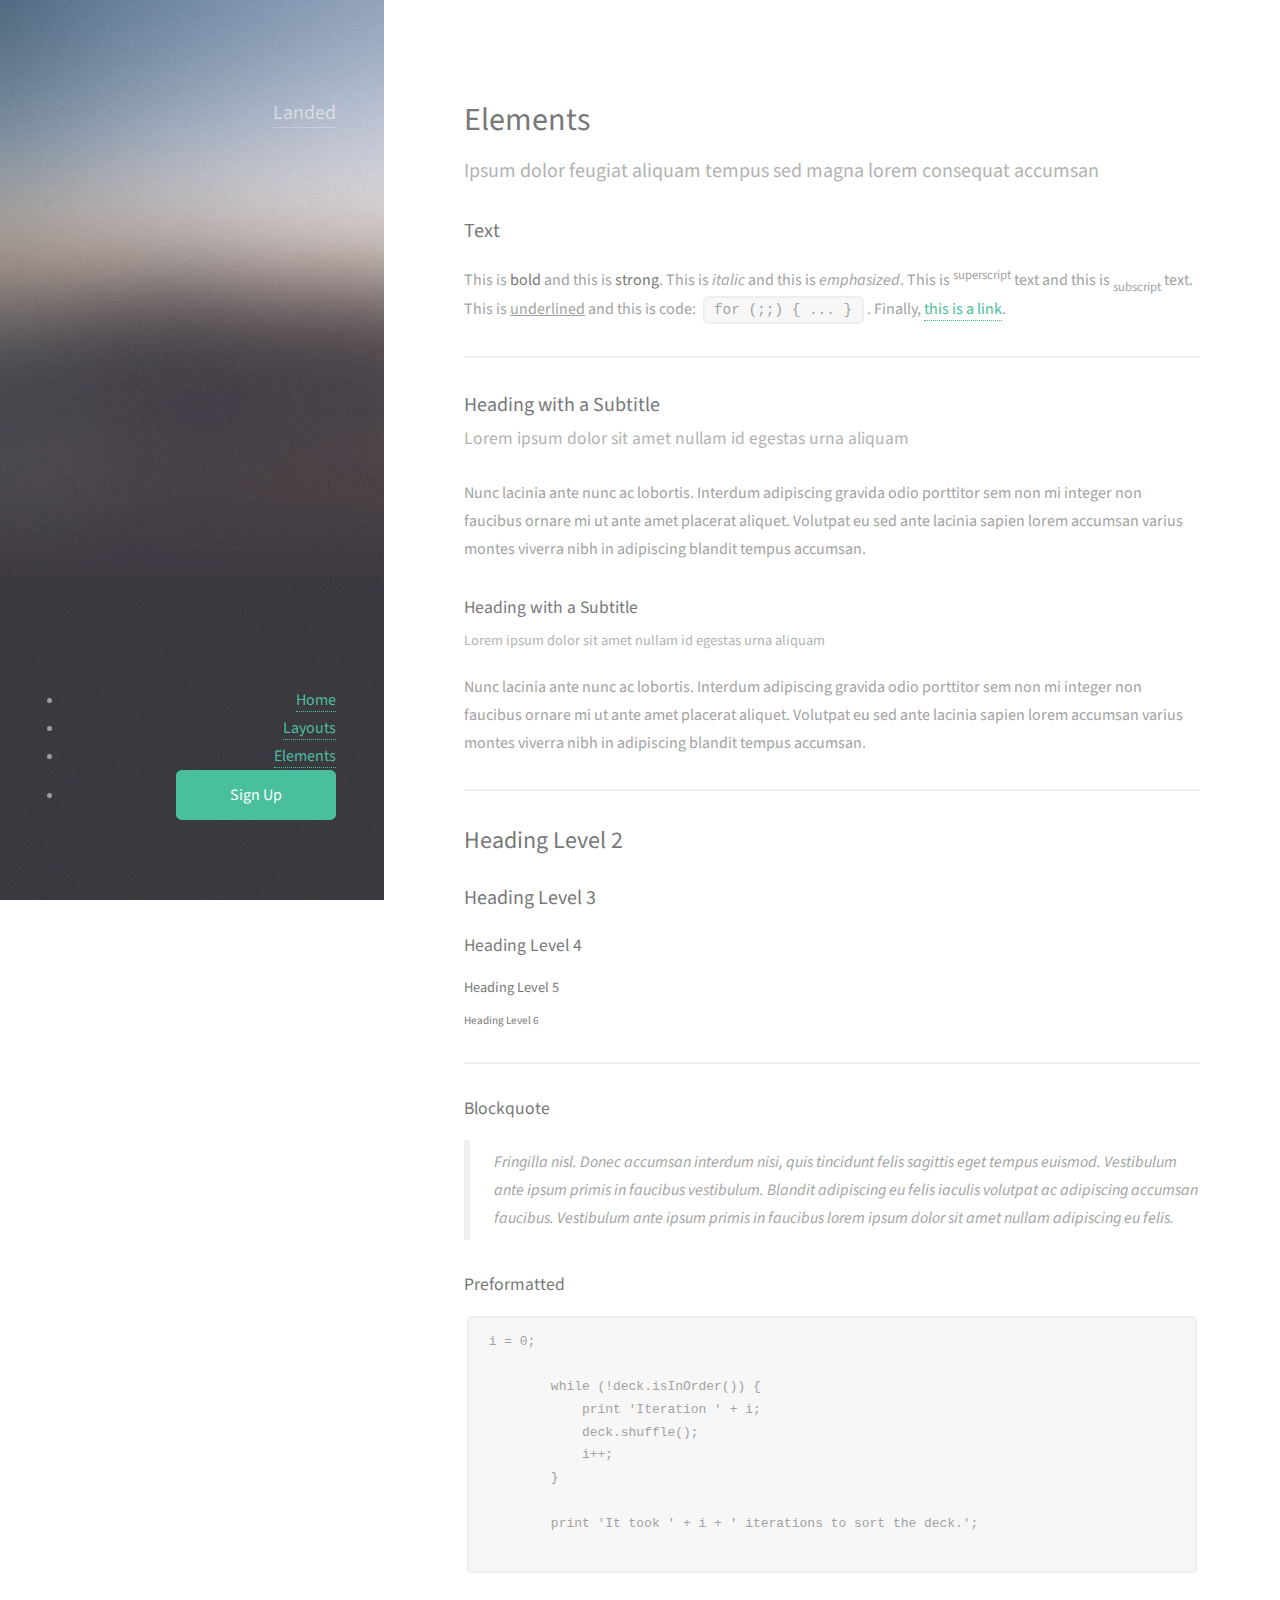
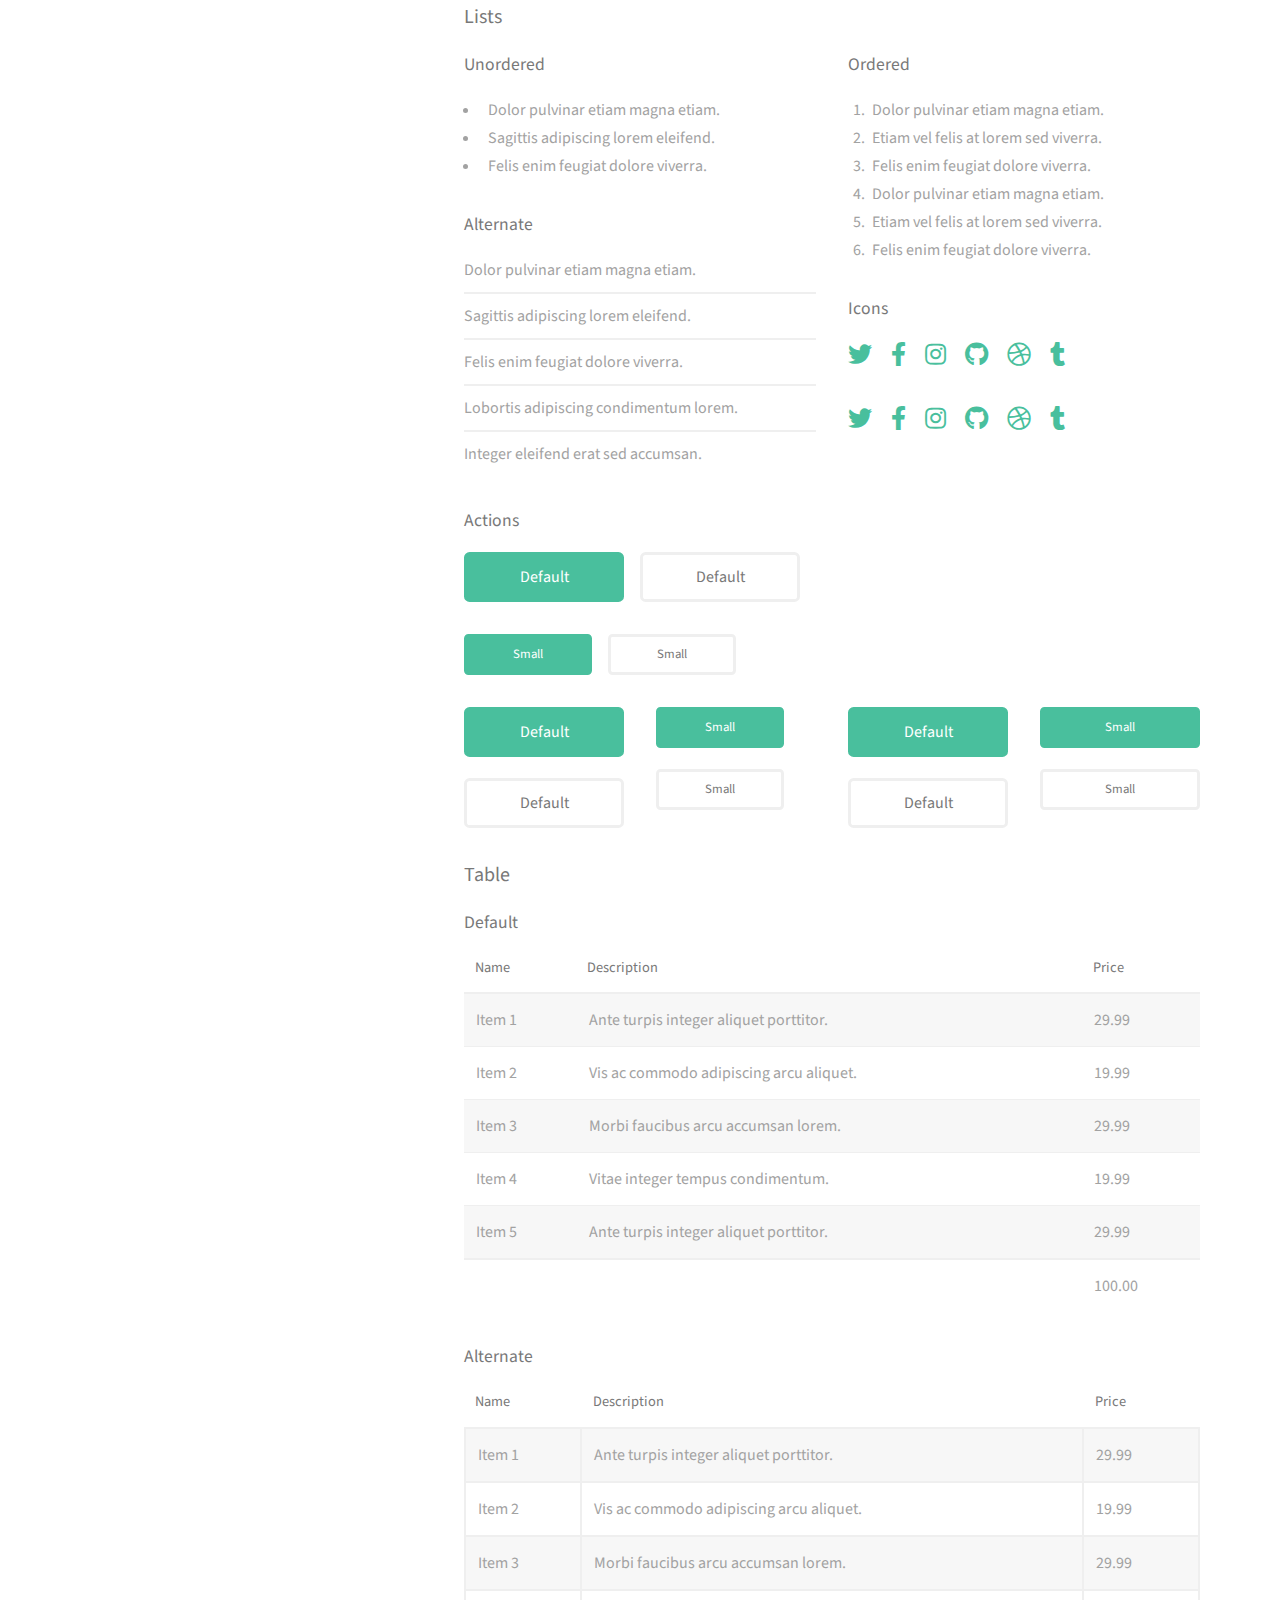
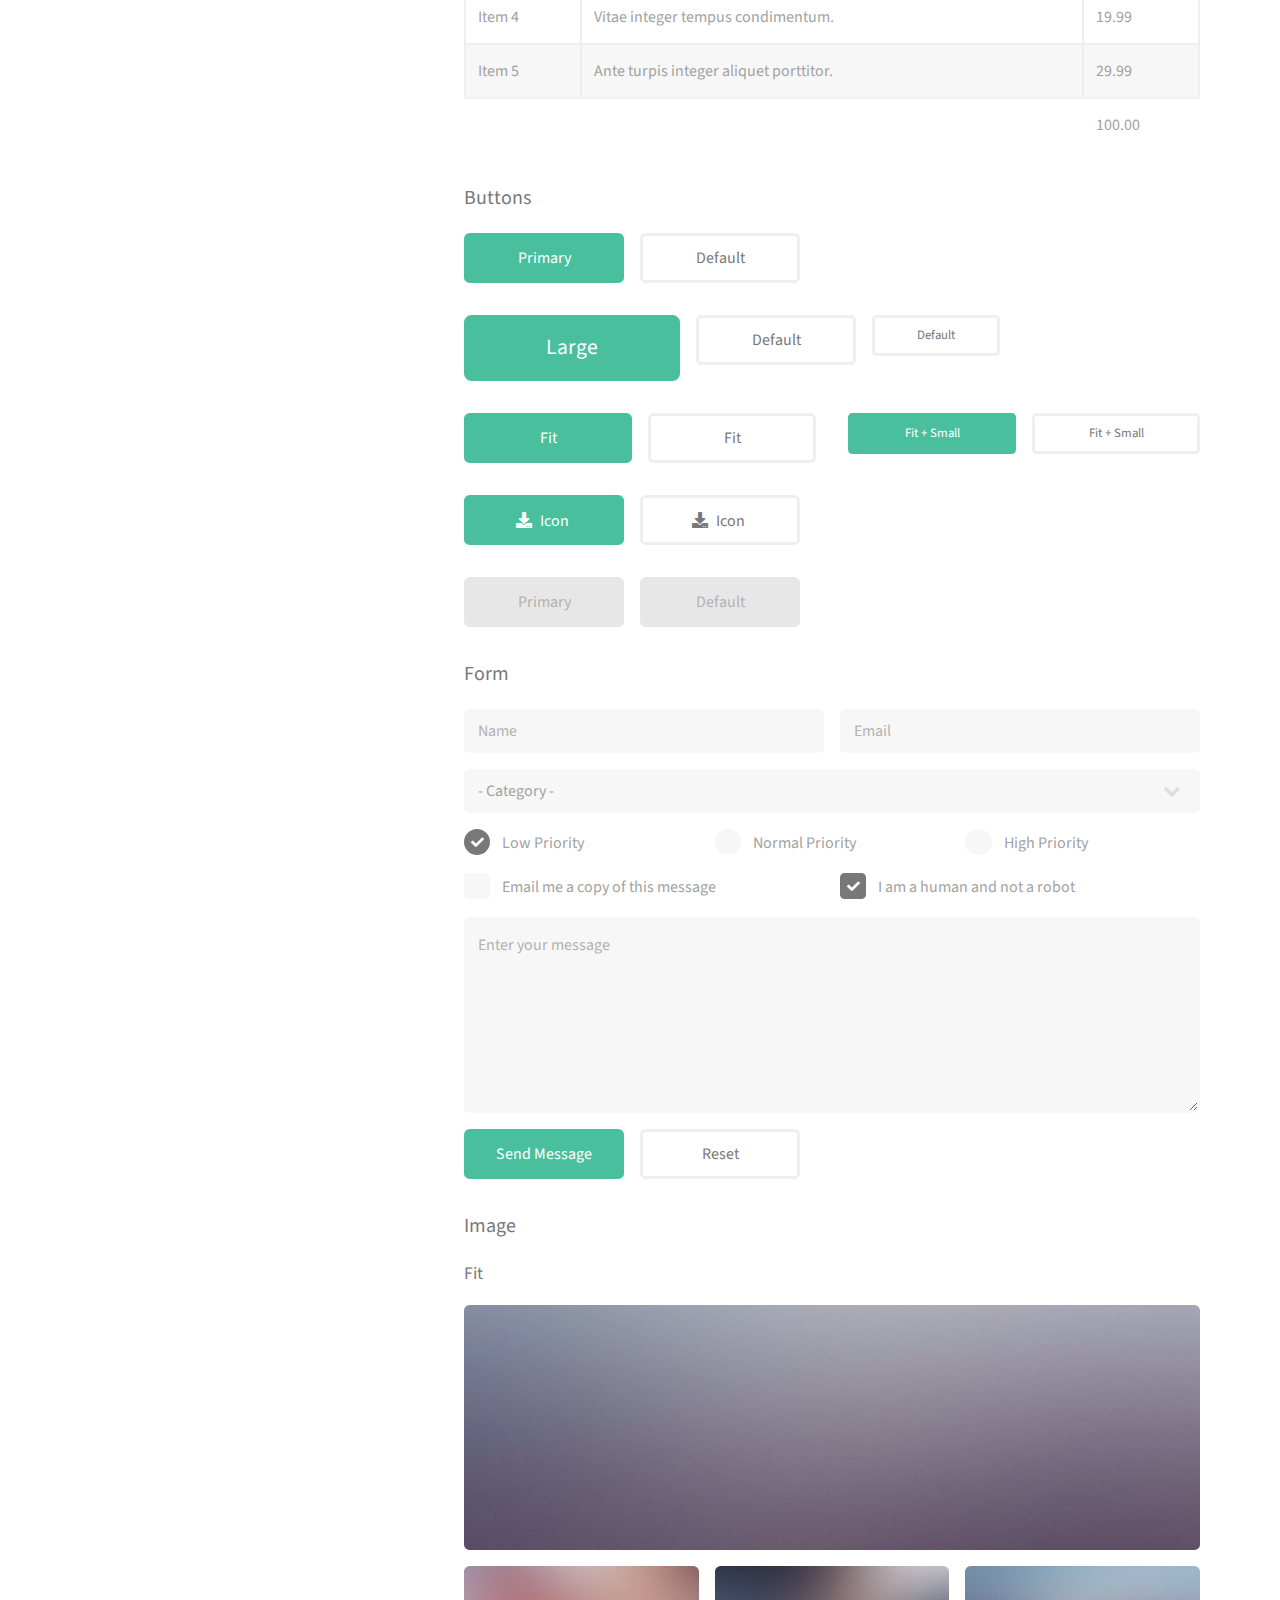
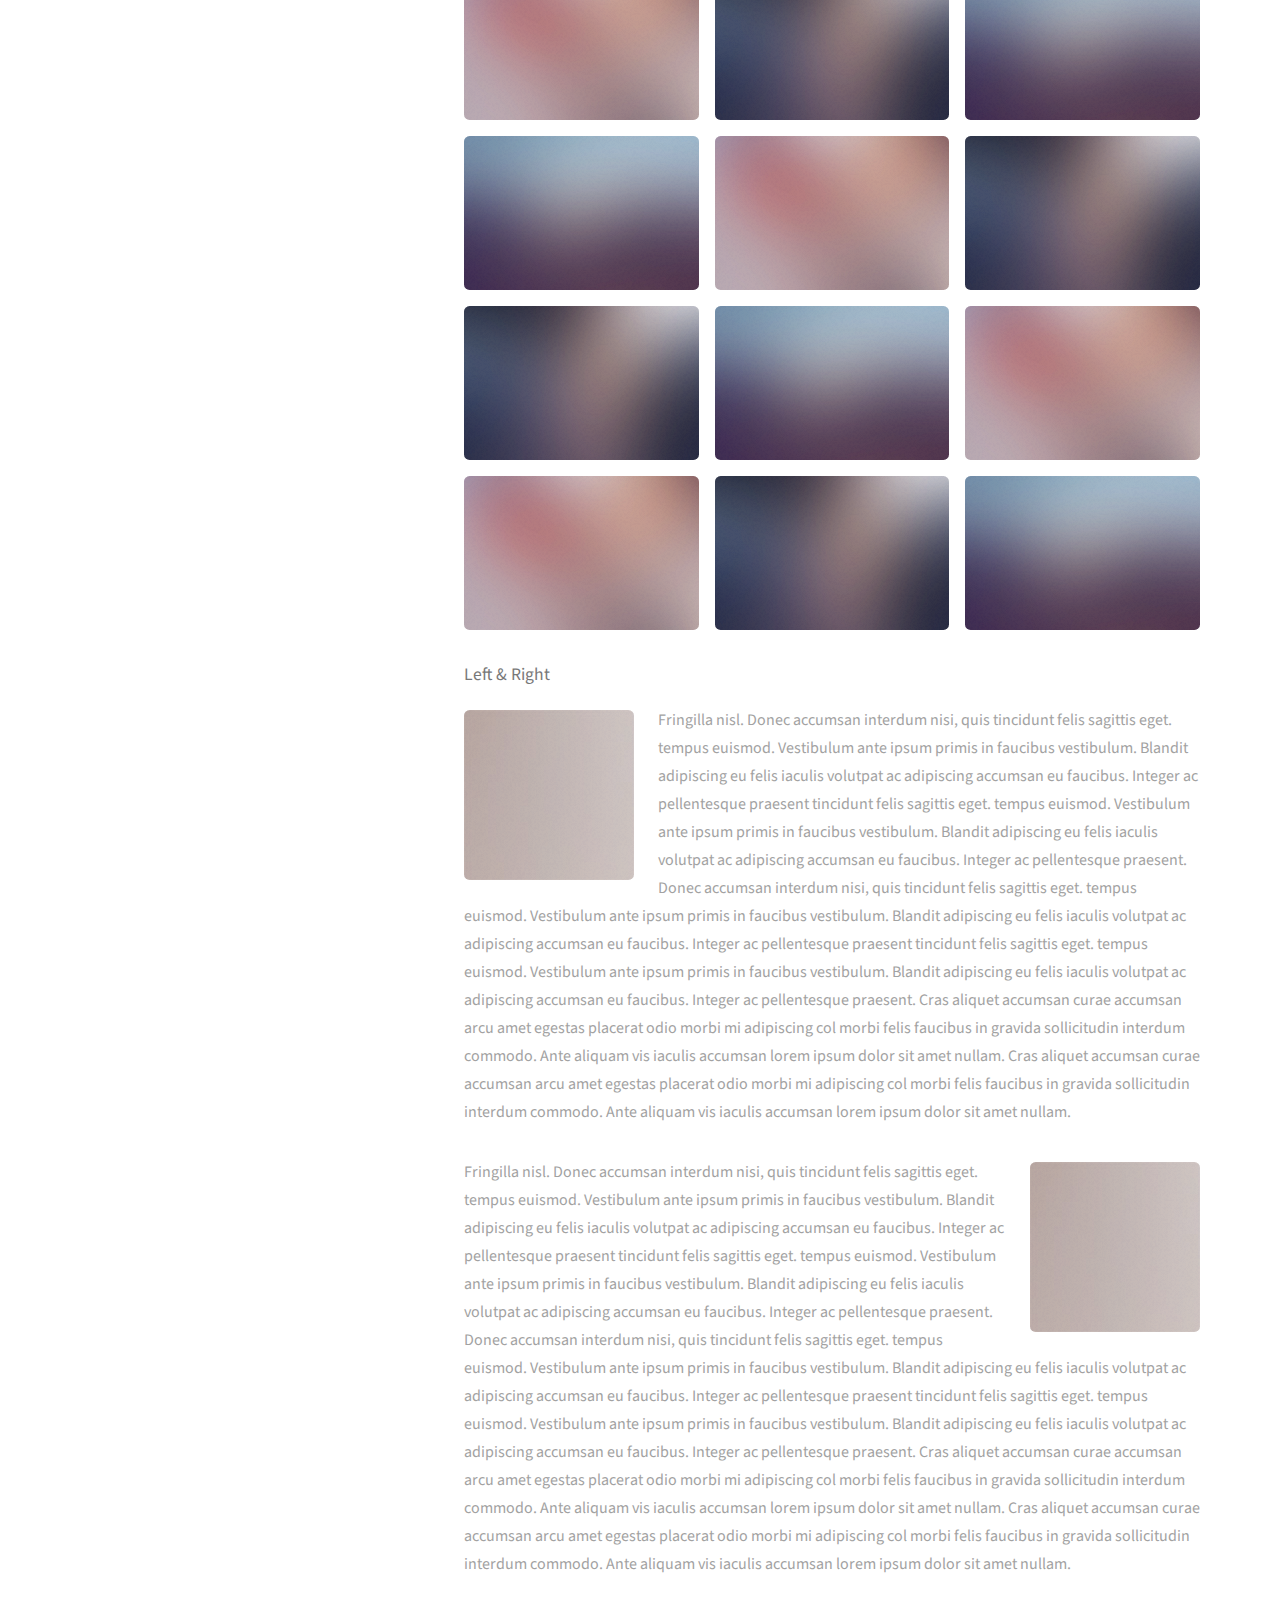
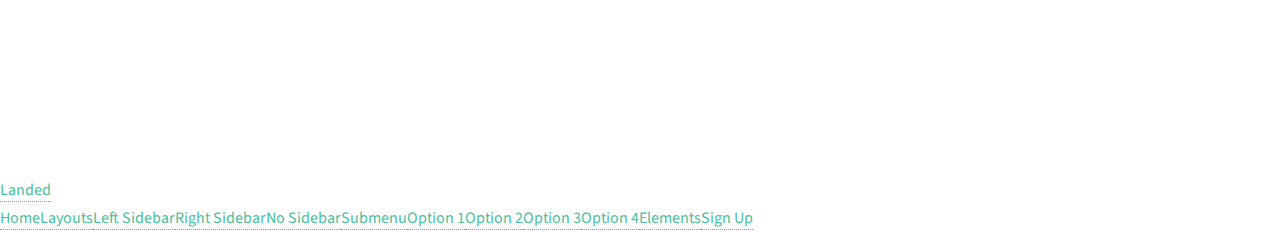
<file: elements.html>
<!DOCTYPE HTML>
<!--
	Landed by HTML5 UP
	html5up.net | @ajlkn
	Free for personal and commercial use under the CCA 3.0 license (html5up.net/license)
-->
<html>
	<head>
		<title>Elements - Landed by HTML5 UP</title>
		<meta charset="utf-8" />
		<meta name="viewport" content="width=device-width, initial-scale=1, user-scalable=no" />
		<link rel="stylesheet" href="assets/css/main.css" />
		<noscript><link rel="stylesheet" href="assets/css/noscript.css" /></noscript>
	</head>
	<body class="is-preload">
		<div id="page-wrapper">

			<!-- Header -->
				<header id="header">
					<h1 id="logo"><a href="index.html">Landed</a></h1>
					<nav id="nav">
						<ul>
							<li><a href="index.html">Home</a></li>
							<li>
								<a href="#">Layouts</a>
								<ul>
									<li><a href="left-sidebar.html">Left Sidebar</a></li>
									<li><a href="right-sidebar.html">Right Sidebar</a></li>
									<li><a href="no-sidebar.html">No Sidebar</a></li>
									<li>
										<a href="#">Submenu</a>
										<ul>
											<li><a href="#">Option 1</a></li>
											<li><a href="#">Option 2</a></li>
											<li><a href="#">Option 3</a></li>
											<li><a href="#">Option 4</a></li>
										</ul>
									</li>
								</ul>
							</li>
							<li><a href="elements.html">Elements</a></li>
							<li><a href="#" class="button primary">Sign Up</a></li>
						</ul>
					</nav>
				</header>

			<!-- Main -->
				<div id="main" class="wrapper style1">
					<div class="container">
						<header class="major">
							<h2>Elements</h2>
							<p>Ipsum dolor feugiat aliquam tempus sed magna lorem consequat accumsan</p>
						</header>

						<!-- Text -->
							<section>
								<h3>Text</h3>
								<p>This is <b>bold</b> and this is <strong>strong</strong>. This is <i>italic</i> and this is <em>emphasized</em>.
								This is <sup>superscript</sup> text and this is <sub>subscript</sub> text.
								This is <u>underlined</u> and this is code: <code>for (;;) { ... }</code>. Finally, <a href="#">this is a link</a>.</p>

								<hr />

								<header>
									<h3>Heading with a Subtitle</h3>
									<p>Lorem ipsum dolor sit amet nullam id egestas urna aliquam</p>
								</header>
								<p>Nunc lacinia ante nunc ac lobortis. Interdum adipiscing gravida odio porttitor sem non mi integer non faucibus ornare mi ut ante amet placerat aliquet. Volutpat eu sed ante lacinia sapien lorem accumsan varius montes viverra nibh in adipiscing blandit tempus accumsan.</p>
								<header>
									<h4>Heading with a Subtitle</h4>
									<p>Lorem ipsum dolor sit amet nullam id egestas urna aliquam</p>
								</header>
								<p>Nunc lacinia ante nunc ac lobortis. Interdum adipiscing gravida odio porttitor sem non mi integer non faucibus ornare mi ut ante amet placerat aliquet. Volutpat eu sed ante lacinia sapien lorem accumsan varius montes viverra nibh in adipiscing blandit tempus accumsan.</p>

								<hr />

								<h2>Heading Level 2</h2>
								<h3>Heading Level 3</h3>
								<h4>Heading Level 4</h4>
								<h5>Heading Level 5</h5>
								<h6>Heading Level 6</h6>

								<hr />

								<h4>Blockquote</h4>
								<blockquote>Fringilla nisl. Donec accumsan interdum nisi, quis tincidunt felis sagittis eget tempus euismod. Vestibulum ante ipsum primis in faucibus vestibulum. Blandit adipiscing eu felis iaculis volutpat ac adipiscing accumsan faucibus. Vestibulum ante ipsum primis in faucibus lorem ipsum dolor sit amet nullam adipiscing eu felis.</blockquote>

								<h4>Preformatted</h4>
								<pre><code>i = 0;

	while (!deck.isInOrder()) {
	    print 'Iteration ' + i;
	    deck.shuffle();
	    i++;
	}

	print 'It took ' + i + ' iterations to sort the deck.';
	</code></pre>
							</section>

						<!-- Lists -->
							<section>
								<h3>Lists</h3>
								<div class="row">
									<div class="col-6 col-12-xsmall">

										<h4>Unordered</h4>
										<ul>
											<li>Dolor pulvinar etiam magna etiam.</li>
											<li>Sagittis adipiscing lorem eleifend.</li>
											<li>Felis enim feugiat dolore viverra.</li>
										</ul>

										<h4>Alternate</h4>
										<ul class="alt">
											<li>Dolor pulvinar etiam magna etiam.</li>
											<li>Sagittis adipiscing lorem eleifend.</li>
											<li>Felis enim feugiat dolore viverra.</li>
											<li>Lobortis adipiscing condimentum lorem.</li>
											<li>Integer eleifend erat sed accumsan.</li>
										</ul>

									</div>
									<div class="col-6 col-12-xsmall">

										<h4>Ordered</h4>
										<ol>
											<li>Dolor pulvinar etiam magna etiam.</li>
											<li>Etiam vel felis at lorem sed viverra.</li>
											<li>Felis enim feugiat dolore viverra.</li>
											<li>Dolor pulvinar etiam magna etiam.</li>
											<li>Etiam vel felis at lorem sed viverra.</li>
											<li>Felis enim feugiat dolore viverra.</li>
										</ol>

										<h4>Icons</h4>
										<ul class="icons">
											<li><a href="#" class="icon brands fa-twitter"><span class="label">Twitter</span></a></li>
											<li><a href="#" class="icon brands fa-facebook-f"><span class="label">Facebook</span></a></li>
											<li><a href="#" class="icon brands fa-instagram"><span class="label">Instagram</span></a></li>
											<li><a href="#" class="icon brands fa-github"><span class="label">Github</span></a></li>
											<li><a href="#" class="icon brands fa-dribbble"><span class="label">Dribbble</span></a></li>
											<li><a href="#" class="icon brands fa-tumblr"><span class="label">Tumblr</span></a></li>
										</ul>
										<ul class="icons">
											<li><a href="#" class="icon brands alt fa-twitter"><span class="label">Twitter</span></a></li>
											<li><a href="#" class="icon brands alt fa-facebook-f"><span class="label">Facebook</span></a></li>
											<li><a href="#" class="icon brands alt fa-instagram"><span class="label">Instagram</span></a></li>
											<li><a href="#" class="icon brands alt fa-github"><span class="label">Github</span></a></li>
											<li><a href="#" class="icon brands alt fa-dribbble"><span class="label">Dribbble</span></a></li>
											<li><a href="#" class="icon brands alt fa-tumblr"><span class="label">Tumblr</span></a></li>
										</ul>

									</div>
								</div>

								<h4>Actions</h4>
								<ul class="actions">
									<li><a href="#" class="button primary">Default</a></li>
									<li><a href="#" class="button">Default</a></li>
								</ul>
								<ul class="actions small">
									<li><a href="#" class="button primary small">Small</a></li>
									<li><a href="#" class="button small">Small</a></li>
								</ul>
								<div class="row">
									<div class="col-3 col-6-medium col-12-xsmall">
										<ul class="actions stacked">
											<li><a href="#" class="button primary">Default</a></li>
											<li><a href="#" class="button">Default</a></li>
										</ul>
									</div>
									<div class="col-3 col-6-medium col-12-xsmall">
										<ul class="actions stacked">
											<li><a href="#" class="button primary small">Small</a></li>
											<li><a href="#" class="button small">Small</a></li>
										</ul>
									</div>
									<div class="col-3 col-6-medium col-12-xsmall">
										<ul class="actions stacked">
											<li><a href="#" class="button primary fit">Default</a></li>
											<li><a href="#" class="button fit">Default</a></li>
										</ul>
									</div>
									<div class="col-3 col-6-medium col-12-xsmall">
										<ul class="actions stacked">
											<li><a href="#" class="button primary small fit">Small</a></li>
											<li><a href="#" class="button small fit">Small</a></li>
										</ul>
									</div>
								</div>
							</section>

						<!-- Table -->
							<section>
								<h3>Table</h3>
								<h4>Default</h4>
								<div class="table-wrapper">
									<table>
										<thead>
											<tr>
												<th>Name</th>
												<th>Description</th>
												<th>Price</th>
											</tr>
										</thead>
										<tbody>
											<tr>
												<td>Item 1</td>
												<td>Ante turpis integer aliquet porttitor.</td>
												<td>29.99</td>
											</tr>
											<tr>
												<td>Item 2</td>
												<td>Vis ac commodo adipiscing arcu aliquet.</td>
												<td>19.99</td>
											</tr>
											<tr>
												<td>Item 3</td>
												<td> Morbi faucibus arcu accumsan lorem.</td>
												<td>29.99</td>
											</tr>
											<tr>
												<td>Item 4</td>
												<td>Vitae integer tempus condimentum.</td>
												<td>19.99</td>
											</tr>
											<tr>
												<td>Item 5</td>
												<td>Ante turpis integer aliquet porttitor.</td>
												<td>29.99</td>
											</tr>
										</tbody>
										<tfoot>
											<tr>
												<td colspan="2"></td>
												<td>100.00</td>
											</tr>
										</tfoot>
									</table>
								</div>
								<h4>Alternate</h4>
								<div class="table-wrapper">
									<table class="alt">
										<thead>
											<tr>
												<th>Name</th>
												<th>Description</th>
												<th>Price</th>
											</tr>
										</thead>
										<tbody>
											<tr>
												<td>Item 1</td>
												<td>Ante turpis integer aliquet porttitor.</td>
												<td>29.99</td>
											</tr>
											<tr>
												<td>Item 2</td>
												<td>Vis ac commodo adipiscing arcu aliquet.</td>
												<td>19.99</td>
											</tr>
											<tr>
												<td>Item 3</td>
												<td> Morbi faucibus arcu accumsan lorem.</td>
												<td>29.99</td>
											</tr>
											<tr>
												<td>Item 4</td>
												<td>Vitae integer tempus condimentum.</td>
												<td>19.99</td>
											</tr>
											<tr>
												<td>Item 5</td>
												<td>Ante turpis integer aliquet porttitor.</td>
												<td>29.99</td>
											</tr>
										</tbody>
										<tfoot>
											<tr>
												<td colspan="2"></td>
												<td>100.00</td>
											</tr>
										</tfoot>
									</table>
								</div>
							</section>

						<!-- Buttons -->
							<section>
								<h3>Buttons</h3>
								<ul class="actions">
									<li><a href="#" class="button primary">Primary</a></li>
									<li><a href="#" class="button">Default</a></li>
								</ul>
								<ul class="actions">
									<li><a href="#" class="button primary large">Large</a></li>
									<li><a href="#" class="button">Default</a></li>
									<li><a href="#" class="button small">Default</a></li>
								</ul>
								<div class="row">
									<div class="col-6 col-12-xsmall">
										<ul class="actions fit">
											<li><a href="#" class="button primary fit">Fit</a></li>
											<li><a href="#" class="button fit">Fit</a></li>
										</ul>
									</div>
									<div class="col-6 col-12-xsmall">
										<ul class="actions fit small">
											<li><a href="#" class="button primary fit small">Fit + Small</a></li>
											<li><a href="#" class="button fit small">Fit + Small</a></li>
										</ul>
									</div>
								</div>
								<ul class="actions">
									<li><a href="#" class="button primary icon solid fa-download">Icon</a></li>
									<li><a href="#" class="button icon solid fa-download">Icon</a></li>
								</ul>
								<ul class="actions">
									<li><span class="button primary disabled">Primary</span></li>
									<li><span class="button disabled">Default</span></li>
								</ul>
							</section>

						<!-- Form -->
							<section>
								<h3>Form</h3>
								<form method="post" action="#">
									<div class="row gtr-uniform gtr-50">
										<div class="col-6 col-12-xsmall">
											<input type="text" name="name" id="name" value="" placeholder="Name" />
										</div>
										<div class="col-6 col-12-xsmall">
											<input type="email" name="email" id="email" value="" placeholder="Email" />
										</div>
										<div class="col-12">
											<select name="category" id="category">
												<option value="">- Category -</option>
												<option value="1">Manufacturing</option>
												<option value="1">Shipping</option>
												<option value="1">Administration</option>
												<option value="1">Human Resources</option>
											</select>
										</div>
										<div class="col-4 col-12-medium">
											<input type="radio" id="priority-low" name="priority" checked>
											<label for="priority-low">Low Priority</label>
										</div>
										<div class="col-4 col-12-medium">
											<input type="radio" id="priority-normal" name="priority">
											<label for="priority-normal">Normal Priority</label>
										</div>
										<div class="col-4 col-12-medium">
											<input type="radio" id="priority-high" name="priority">
											<label for="priority-high">High Priority</label>
										</div>
										<div class="col-6 col-12-medium">
											<input type="checkbox" id="copy" name="copy">
											<label for="copy">Email me a copy of this message</label>
										</div>
										<div class="col-6 col-12-medium">
											<input type="checkbox" id="human" name="human" checked>
											<label for="human">I am a human and not a robot</label>
										</div>
										<div class="col-12">
											<textarea name="message" id="message" placeholder="Enter your message" rows="6"></textarea>
										</div>
										<div class="col-12">
											<ul class="actions">
												<li><input type="submit" value="Send Message" class="primary" /></li>
												<li><input type="reset" value="Reset" /></li>
											</ul>
										</div>
									</div>
								</form>
							</section>

						<!-- Image -->
							<section>
								<h3>Image</h3>
								<h4>Fit</h4>
								<div class="box alt">
									<div class="row gtr-50 gtr-uniform">
										<div class="col-12"><span class="image fit"><img src="images/pic07.jpg" alt="" /></span></div>
										<div class="col-4 col-6-xsmall"><span class="image fit"><img src="images/pic02.jpg" alt="" /></span></div>
										<div class="col-4 col-6-xsmall"><span class="image fit"><img src="images/pic03.jpg" alt="" /></span></div>
										<div class="col-4 col-6-xsmall"><span class="image fit"><img src="images/pic04.jpg" alt="" /></span></div>
										<div class="col-4 col-6-xsmall"><span class="image fit"><img src="images/pic04.jpg" alt="" /></span></div>
										<div class="col-4 col-6-xsmall"><span class="image fit"><img src="images/pic02.jpg" alt="" /></span></div>
										<div class="col-4 col-6-xsmall"><span class="image fit"><img src="images/pic03.jpg" alt="" /></span></div>
										<div class="col-4 col-6-xsmall"><span class="image fit"><img src="images/pic03.jpg" alt="" /></span></div>
										<div class="col-4 col-6-xsmall"><span class="image fit"><img src="images/pic04.jpg" alt="" /></span></div>
										<div class="col-4 col-6-xsmall"><span class="image fit"><img src="images/pic02.jpg" alt="" /></span></div>
										<div class="col-4 col-6-xsmall"><span class="image fit"><img src="images/pic02.jpg" alt="" /></span></div>
										<div class="col-4 col-6-xsmall"><span class="image fit"><img src="images/pic03.jpg" alt="" /></span></div>
										<div class="col-4 col-6-xsmall"><span class="image fit"><img src="images/pic04.jpg" alt="" /></span></div>
									</div>
								</div>

								<h4>Left &amp; Right</h4>
								<p><span class="image left"><img src="images/pic08.jpg" alt="" /></span>Fringilla nisl. Donec accumsan interdum nisi, quis tincidunt felis sagittis eget. tempus euismod. Vestibulum ante ipsum primis in faucibus vestibulum. Blandit adipiscing eu felis iaculis volutpat ac adipiscing accumsan eu faucibus. Integer ac pellentesque praesent tincidunt felis sagittis eget. tempus euismod. Vestibulum ante ipsum primis in faucibus vestibulum. Blandit adipiscing eu felis iaculis volutpat ac adipiscing accumsan eu faucibus. Integer ac pellentesque praesent. Donec accumsan interdum nisi, quis tincidunt felis sagittis eget. tempus euismod. Vestibulum ante ipsum primis in faucibus vestibulum. Blandit adipiscing eu felis iaculis volutpat ac adipiscing accumsan eu faucibus. Integer ac pellentesque praesent tincidunt felis sagittis eget. tempus euismod. Vestibulum ante ipsum primis in faucibus vestibulum. Blandit adipiscing eu felis iaculis volutpat ac adipiscing accumsan eu faucibus. Integer ac pellentesque praesent. Cras aliquet accumsan curae accumsan arcu amet egestas placerat odio morbi mi adipiscing col morbi felis faucibus in gravida sollicitudin interdum commodo. Ante aliquam vis iaculis accumsan lorem ipsum dolor sit amet nullam. Cras aliquet accumsan curae accumsan arcu amet egestas placerat odio morbi mi adipiscing col morbi felis faucibus in gravida sollicitudin interdum commodo. Ante aliquam vis iaculis accumsan lorem ipsum dolor sit amet nullam.</p>
								<p><span class="image right"><img src="images/pic08.jpg" alt="" /></span>Fringilla nisl. Donec accumsan interdum nisi, quis tincidunt felis sagittis eget. tempus euismod. Vestibulum ante ipsum primis in faucibus vestibulum. Blandit adipiscing eu felis iaculis volutpat ac adipiscing accumsan eu faucibus. Integer ac pellentesque praesent tincidunt felis sagittis eget. tempus euismod. Vestibulum ante ipsum primis in faucibus vestibulum. Blandit adipiscing eu felis iaculis volutpat ac adipiscing accumsan eu faucibus. Integer ac pellentesque praesent. Donec accumsan interdum nisi, quis tincidunt felis sagittis eget. tempus euismod. Vestibulum ante ipsum primis in faucibus vestibulum. Blandit adipiscing eu felis iaculis volutpat ac adipiscing accumsan eu faucibus. Integer ac pellentesque praesent tincidunt felis sagittis eget. tempus euismod. Vestibulum ante ipsum primis in faucibus vestibulum. Blandit adipiscing eu felis iaculis volutpat ac adipiscing accumsan eu faucibus. Integer ac pellentesque praesent. Cras aliquet accumsan curae accumsan arcu amet egestas placerat odio morbi mi adipiscing col morbi felis faucibus in gravida sollicitudin interdum commodo. Ante aliquam vis iaculis accumsan lorem ipsum dolor sit amet nullam. Cras aliquet accumsan curae accumsan arcu amet egestas placerat odio morbi mi adipiscing col morbi felis faucibus in gravida sollicitudin interdum commodo. Ante aliquam vis iaculis accumsan lorem ipsum dolor sit amet nullam.</p>
							</section>

					</div>
				</div>

			<!-- Footer -->
				<footer id="footer">
					<ul class="icons">
						<li><a href="#" class="icon brands alt fa-twitter"><span class="label">Twitter</span></a></li>
						<li><a href="#" class="icon brands alt fa-facebook-f"><span class="label">Facebook</span></a></li>
						<li><a href="#" class="icon brands alt fa-linkedin-in"><span class="label">LinkedIn</span></a></li>
						<li><a href="#" class="icon brands alt fa-instagram"><span class="label">Instagram</span></a></li>
						<li><a href="#" class="icon brands alt fa-github"><span class="label">GitHub</span></a></li>
						<li><a href="#" class="icon solid alt fa-envelope"><span class="label">Email</span></a></li>
					</ul>
					<ul class="copyright">
						<li>&copy; Untitled. All rights reserved.</li><li>Design: <a href="http://html5up.net">HTML5 UP</a></li>
					</ul>
				</footer>

		</div>

		<!-- Scripts -->
			<script src="assets/js/jquery.min.js"></script>
			<script src="assets/js/jquery.scrolly.min.js"></script>
			<script src="assets/js/jquery.dropotron.min.js"></script>
			<script src="assets/js/jquery.scrollex.min.js"></script>
			<script src="assets/js/browser.min.js"></script>
			<script src="assets/js/breakpoints.min.js"></script>
			<script src="assets/js/util.js"></script>
			<script src="assets/js/main.js"></script>

	</body>
</html>
</file>
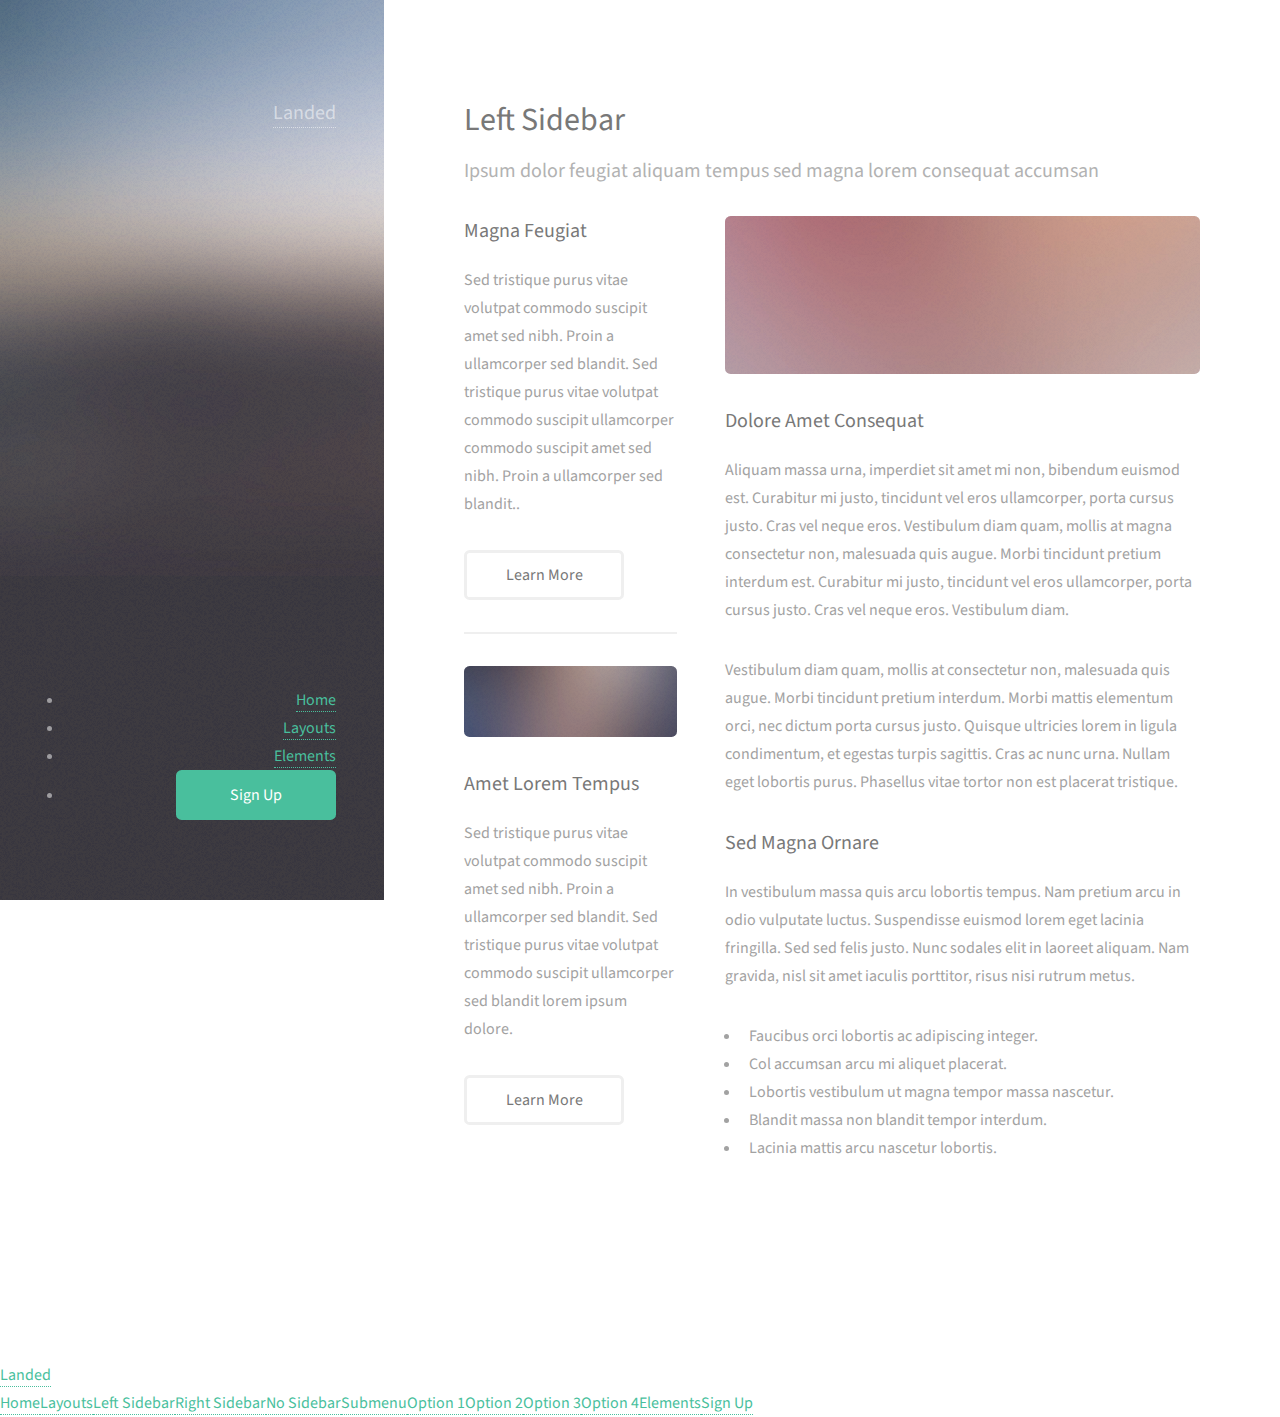
<file: left-sidebar.html>
<!DOCTYPE HTML>
<!--
	Landed by HTML5 UP
	html5up.net | @ajlkn
	Free for personal and commercial use under the CCA 3.0 license (html5up.net/license)
-->
<html>
	<head>
		<title>Left Sidebar - Landed by HTML5 UP</title>
		<meta charset="utf-8" />
		<meta name="viewport" content="width=device-width, initial-scale=1, user-scalable=no" />
		<link rel="stylesheet" href="assets/css/main.css" />
		<noscript><link rel="stylesheet" href="assets/css/noscript.css" /></noscript>
	</head>
	<body class="is-preload">
		<div id="page-wrapper">

			<!-- Header -->
				<header id="header">
					<h1 id="logo"><a href="index.html">Landed</a></h1>
					<nav id="nav">
						<ul>
							<li><a href="index.html">Home</a></li>
							<li>
								<a href="#">Layouts</a>
								<ul>
									<li><a href="left-sidebar.html">Left Sidebar</a></li>
									<li><a href="right-sidebar.html">Right Sidebar</a></li>
									<li><a href="no-sidebar.html">No Sidebar</a></li>
									<li>
										<a href="#">Submenu</a>
										<ul>
											<li><a href="#">Option 1</a></li>
											<li><a href="#">Option 2</a></li>
											<li><a href="#">Option 3</a></li>
											<li><a href="#">Option 4</a></li>
										</ul>
									</li>
								</ul>
							</li>
							<li><a href="elements.html">Elements</a></li>
							<li><a href="#" class="button primary">Sign Up</a></li>
						</ul>
					</nav>
				</header>

			<!-- Main -->
				<div id="main" class="wrapper style1">
					<div class="container">
						<header class="major">
							<h2>Left Sidebar</h2>
							<p>Ipsum dolor feugiat aliquam tempus sed magna lorem consequat accumsan</p>
						</header>
						<div class="row gtr-150">
							<div class="col-4 col-12-medium">

								<!-- Sidebar -->
									<section id="sidebar">
										<section>
											<h3>Magna Feugiat</h3>
											<p>Sed tristique purus vitae volutpat commodo suscipit amet sed nibh. Proin a ullamcorper sed blandit. Sed tristique purus vitae volutpat commodo suscipit ullamcorper commodo suscipit amet sed nibh. Proin a ullamcorper sed blandit..</p>
											<footer>
												<ul class="actions">
													<li><a href="#" class="button">Learn More</a></li>
												</ul>
											</footer>
										</section>
										<hr />
										<section>
											<a href="#" class="image fit"><img src="images/pic06.jpg" alt="" /></a>
											<h3>Amet Lorem Tempus</h3>
											<p>Sed tristique purus vitae volutpat commodo suscipit amet sed nibh. Proin a ullamcorper sed blandit. Sed tristique purus vitae volutpat commodo suscipit ullamcorper sed blandit lorem ipsum dolore.</p>
											<footer>
												<ul class="actions">
													<li><a href="#" class="button">Learn More</a></li>
												</ul>
											</footer>
										</section>
									</section>

							</div>
							<div class="col-8 col-12-medium imp-medium">

								<!-- Content -->
									<section id="content">
										<a href="#" class="image fit"><img src="images/pic05.jpg" alt="" /></a>
										<h3>Dolore Amet Consequat</h3>
										<p>Aliquam massa urna, imperdiet sit amet mi non, bibendum euismod est. Curabitur mi justo, tincidunt vel eros ullamcorper, porta cursus justo. Cras vel neque eros. Vestibulum diam quam, mollis at magna consectetur non, malesuada quis augue. Morbi tincidunt pretium interdum est. Curabitur mi justo, tincidunt vel eros ullamcorper, porta cursus justo. Cras vel neque eros. Vestibulum diam.</p>
										<p>Vestibulum diam quam, mollis at consectetur non, malesuada quis augue. Morbi tincidunt pretium interdum. Morbi mattis elementum orci, nec dictum porta cursus justo. Quisque ultricies lorem in ligula condimentum, et egestas turpis sagittis. Cras ac nunc urna. Nullam eget lobortis purus. Phasellus vitae tortor non est placerat tristique.</p>
										<h3>Sed Magna Ornare</h3>
										<p>In vestibulum massa quis arcu lobortis tempus. Nam pretium arcu in odio vulputate luctus. Suspendisse euismod lorem eget lacinia fringilla. Sed sed felis justo. Nunc sodales elit in laoreet aliquam. Nam gravida, nisl sit amet iaculis porttitor, risus nisi rutrum metus.</p>
										<ul>
											<li>Faucibus orci lobortis ac adipiscing integer.</li>
											<li>Col accumsan arcu mi aliquet placerat.</li>
											<li>Lobortis vestibulum ut magna tempor massa nascetur.</li>
											<li>Blandit massa non blandit tempor interdum.</li>
											<li>Lacinia mattis arcu nascetur lobortis.</li>
										</ul>
									</section>

							</div>
						</div>
					</div>
				</div>

			<!-- Footer -->
				<footer id="footer">
					<ul class="icons">
						<li><a href="#" class="icon brands alt fa-twitter"><span class="label">Twitter</span></a></li>
						<li><a href="#" class="icon brands alt fa-facebook-f"><span class="label">Facebook</span></a></li>
						<li><a href="#" class="icon brands alt fa-linkedin-in"><span class="label">LinkedIn</span></a></li>
						<li><a href="#" class="icon brands alt fa-instagram"><span class="label">Instagram</span></a></li>
						<li><a href="#" class="icon brands alt fa-github"><span class="label">GitHub</span></a></li>
						<li><a href="#" class="icon solid alt fa-envelope"><span class="label">Email</span></a></li>
					</ul>
					<ul class="copyright">
						<li>&copy; Untitled. All rights reserved.</li><li>Design: <a href="http://html5up.net">HTML5 UP</a></li>
					</ul>
				</footer>

		</div>

		<!-- Scripts -->
			<script src="assets/js/jquery.min.js"></script>
			<script src="assets/js/jquery.scrolly.min.js"></script>
			<script src="assets/js/jquery.dropotron.min.js"></script>
			<script src="assets/js/jquery.scrollex.min.js"></script>
			<script src="assets/js/browser.min.js"></script>
			<script src="assets/js/breakpoints.min.js"></script>
			<script src="assets/js/util.js"></script>
			<script src="assets/js/main.js"></script>

	</body>
</html>
</file>
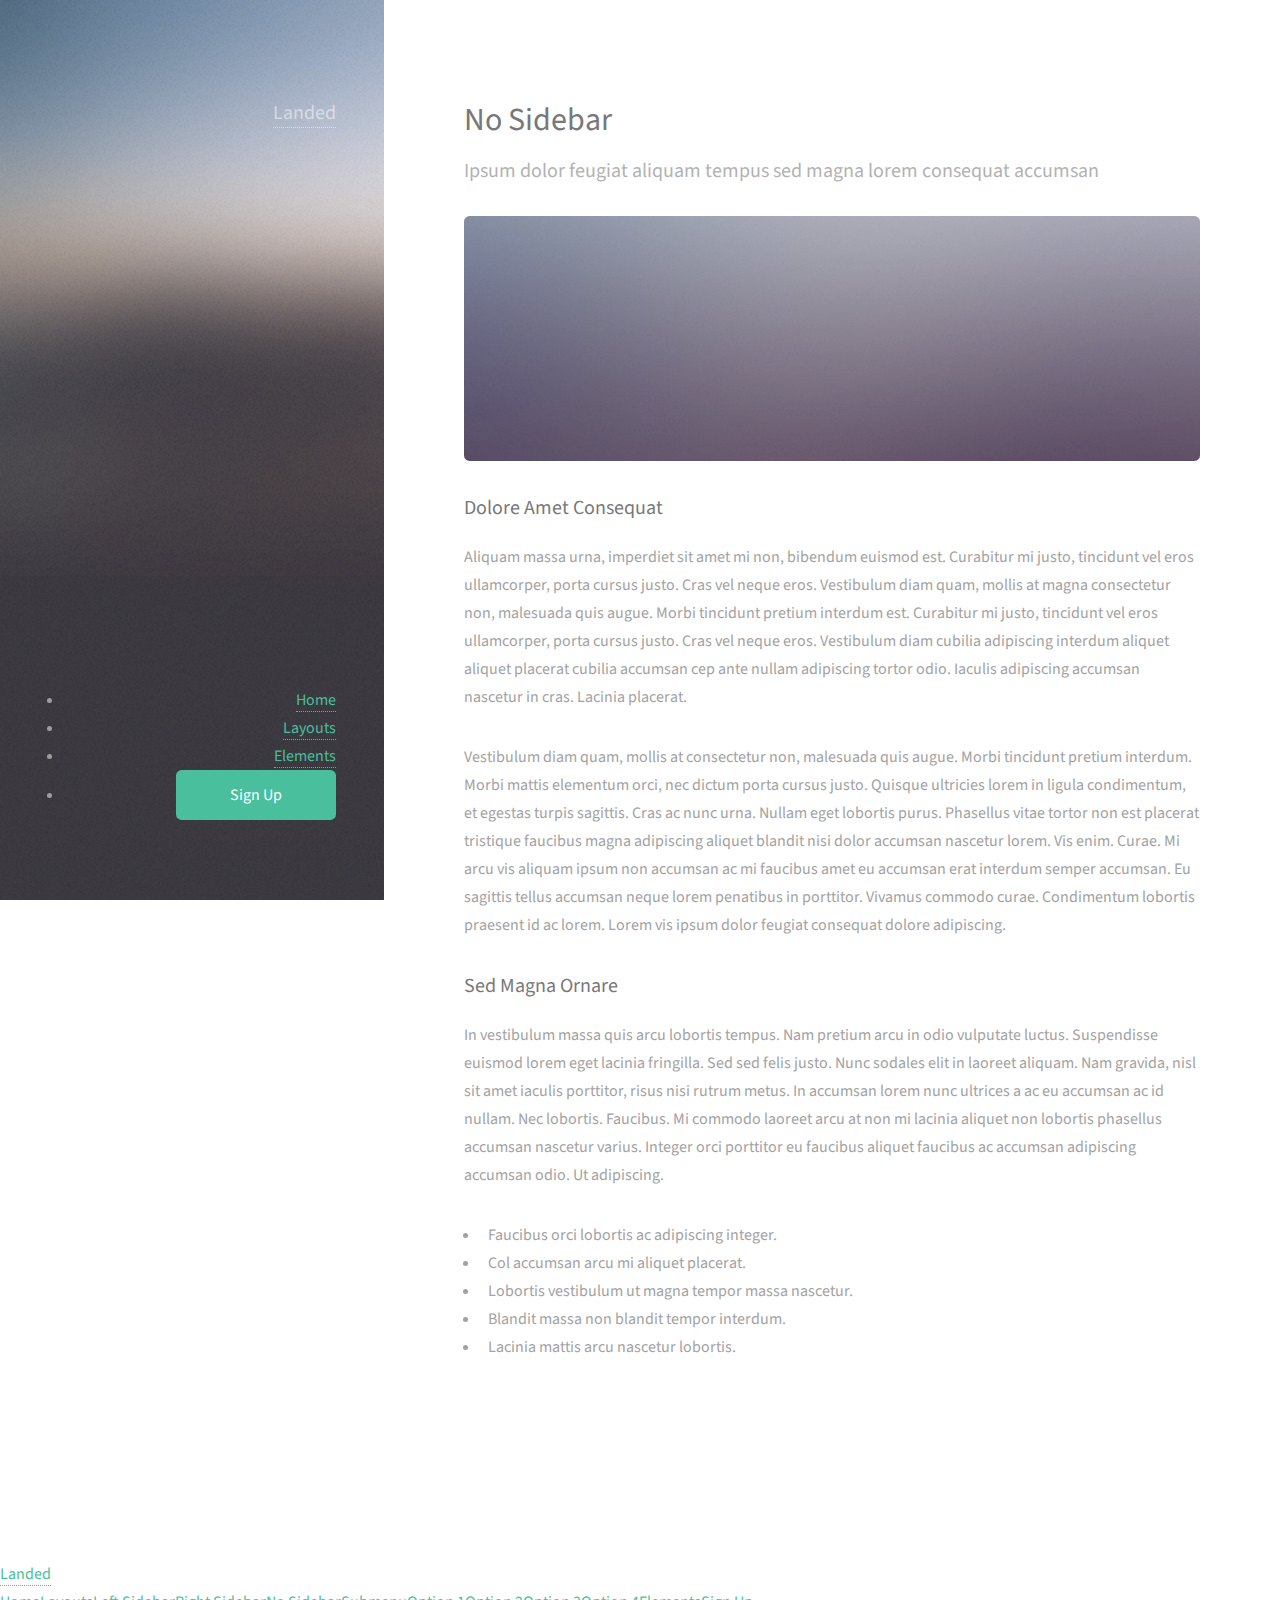
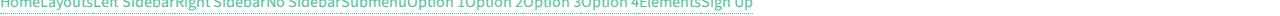
<file: no-sidebar.html>
<!DOCTYPE HTML>
<!--
	Landed by HTML5 UP
	html5up.net | @ajlkn
	Free for personal and commercial use under the CCA 3.0 license (html5up.net/license)
-->
<html>
	<head>
		<title>No Sidebar - Landed by HTML5 UP</title>
		<meta charset="utf-8" />
		<meta name="viewport" content="width=device-width, initial-scale=1, user-scalable=no" />
		<link rel="stylesheet" href="assets/css/main.css" />
		<noscript><link rel="stylesheet" href="assets/css/noscript.css" /></noscript>
	</head>
	<body class="is-preload">
		<div id="page-wrapper">

			<!-- Header -->
				<header id="header">
					<h1 id="logo"><a href="index.html">Landed</a></h1>
					<nav id="nav">
						<ul>
							<li><a href="index.html">Home</a></li>
							<li>
								<a href="#">Layouts</a>
								<ul>
									<li><a href="left-sidebar.html">Left Sidebar</a></li>
									<li><a href="right-sidebar.html">Right Sidebar</a></li>
									<li><a href="no-sidebar.html">No Sidebar</a></li>
									<li>
										<a href="#">Submenu</a>
										<ul>
											<li><a href="#">Option 1</a></li>
											<li><a href="#">Option 2</a></li>
											<li><a href="#">Option 3</a></li>
											<li><a href="#">Option 4</a></li>
										</ul>
									</li>
								</ul>
							</li>
							<li><a href="elements.html">Elements</a></li>
							<li><a href="#" class="button primary">Sign Up</a></li>
						</ul>
					</nav>
				</header>

			<!-- Main -->
				<div id="main" class="wrapper style1">
					<div class="container">
						<header class="major">
							<h2>No Sidebar</h2>
							<p>Ipsum dolor feugiat aliquam tempus sed magna lorem consequat accumsan</p>
						</header>

						<!-- Content -->
							<section id="content">
								<a href="#" class="image fit"><img src="images/pic07.jpg" alt="" /></a>
								<h3>Dolore Amet Consequat</h3>
								<p>Aliquam massa urna, imperdiet sit amet mi non, bibendum euismod est. Curabitur mi justo, tincidunt vel eros ullamcorper, porta cursus justo. Cras vel neque eros. Vestibulum diam quam, mollis at magna consectetur non, malesuada quis augue. Morbi tincidunt pretium interdum est. Curabitur mi justo, tincidunt vel eros ullamcorper, porta cursus justo. Cras vel neque eros. Vestibulum diam cubilia adipiscing interdum aliquet aliquet placerat cubilia accumsan cep ante nullam adipiscing tortor odio. Iaculis adipiscing accumsan nascetur in cras. Lacinia placerat.</p>
								<p>Vestibulum diam quam, mollis at consectetur non, malesuada quis augue. Morbi tincidunt pretium interdum. Morbi mattis elementum orci, nec dictum porta cursus justo. Quisque ultricies lorem in ligula condimentum, et egestas turpis sagittis. Cras ac nunc urna. Nullam eget lobortis purus. Phasellus vitae tortor non est placerat tristique faucibus magna adipiscing aliquet blandit nisi dolor accumsan nascetur lorem. Vis enim. Curae. Mi arcu vis aliquam ipsum non accumsan ac mi faucibus amet eu accumsan erat interdum semper accumsan. Eu sagittis tellus accumsan neque lorem penatibus in porttitor. Vivamus commodo curae. Condimentum lobortis praesent id ac lorem. Lorem vis ipsum dolor feugiat consequat dolore adipiscing.</p>
								<h3>Sed Magna Ornare</h3>
								<p>In vestibulum massa quis arcu lobortis tempus. Nam pretium arcu in odio vulputate luctus. Suspendisse euismod lorem eget lacinia fringilla. Sed sed felis justo. Nunc sodales elit in laoreet aliquam. Nam gravida, nisl sit amet iaculis porttitor, risus nisi rutrum metus. In accumsan lorem nunc ultrices a ac eu accumsan ac id nullam. Nec lobortis. Faucibus. Mi commodo laoreet arcu at non mi lacinia aliquet non lobortis phasellus accumsan nascetur varius. Integer orci porttitor eu faucibus aliquet faucibus ac accumsan adipiscing accumsan odio. Ut adipiscing.</p>
								<ul>
									<li>Faucibus orci lobortis ac adipiscing integer.</li>
									<li>Col accumsan arcu mi aliquet placerat.</li>
									<li>Lobortis vestibulum ut magna tempor massa nascetur.</li>
									<li>Blandit massa non blandit tempor interdum.</li>
									<li>Lacinia mattis arcu nascetur lobortis.</li>
								</ul>
							</section>

					</div>
				</div>

			<!-- Footer -->
				<footer id="footer">
					<ul class="icons">
						<li><a href="#" class="icon brands alt fa-twitter"><span class="label">Twitter</span></a></li>
						<li><a href="#" class="icon brands alt fa-facebook-f"><span class="label">Facebook</span></a></li>
						<li><a href="#" class="icon brands alt fa-linkedin-in"><span class="label">LinkedIn</span></a></li>
						<li><a href="#" class="icon brands alt fa-instagram"><span class="label">Instagram</span></a></li>
						<li><a href="#" class="icon brands alt fa-github"><span class="label">GitHub</span></a></li>
						<li><a href="#" class="icon solid alt fa-envelope"><span class="label">Email</span></a></li>
					</ul>
					<ul class="copyright">
						<li>&copy; Untitled. All rights reserved.</li><li>Design: <a href="http://html5up.net">HTML5 UP</a></li>
					</ul>
				</footer>

		</div>

		<!-- Scripts -->
			<script src="assets/js/jquery.min.js"></script>
			<script src="assets/js/jquery.scrolly.min.js"></script>
			<script src="assets/js/jquery.dropotron.min.js"></script>
			<script src="assets/js/jquery.scrollex.min.js"></script>
			<script src="assets/js/browser.min.js"></script>
			<script src="assets/js/breakpoints.min.js"></script>
			<script src="assets/js/util.js"></script>
			<script src="assets/js/main.js"></script>

	</body>
</html>
</file>
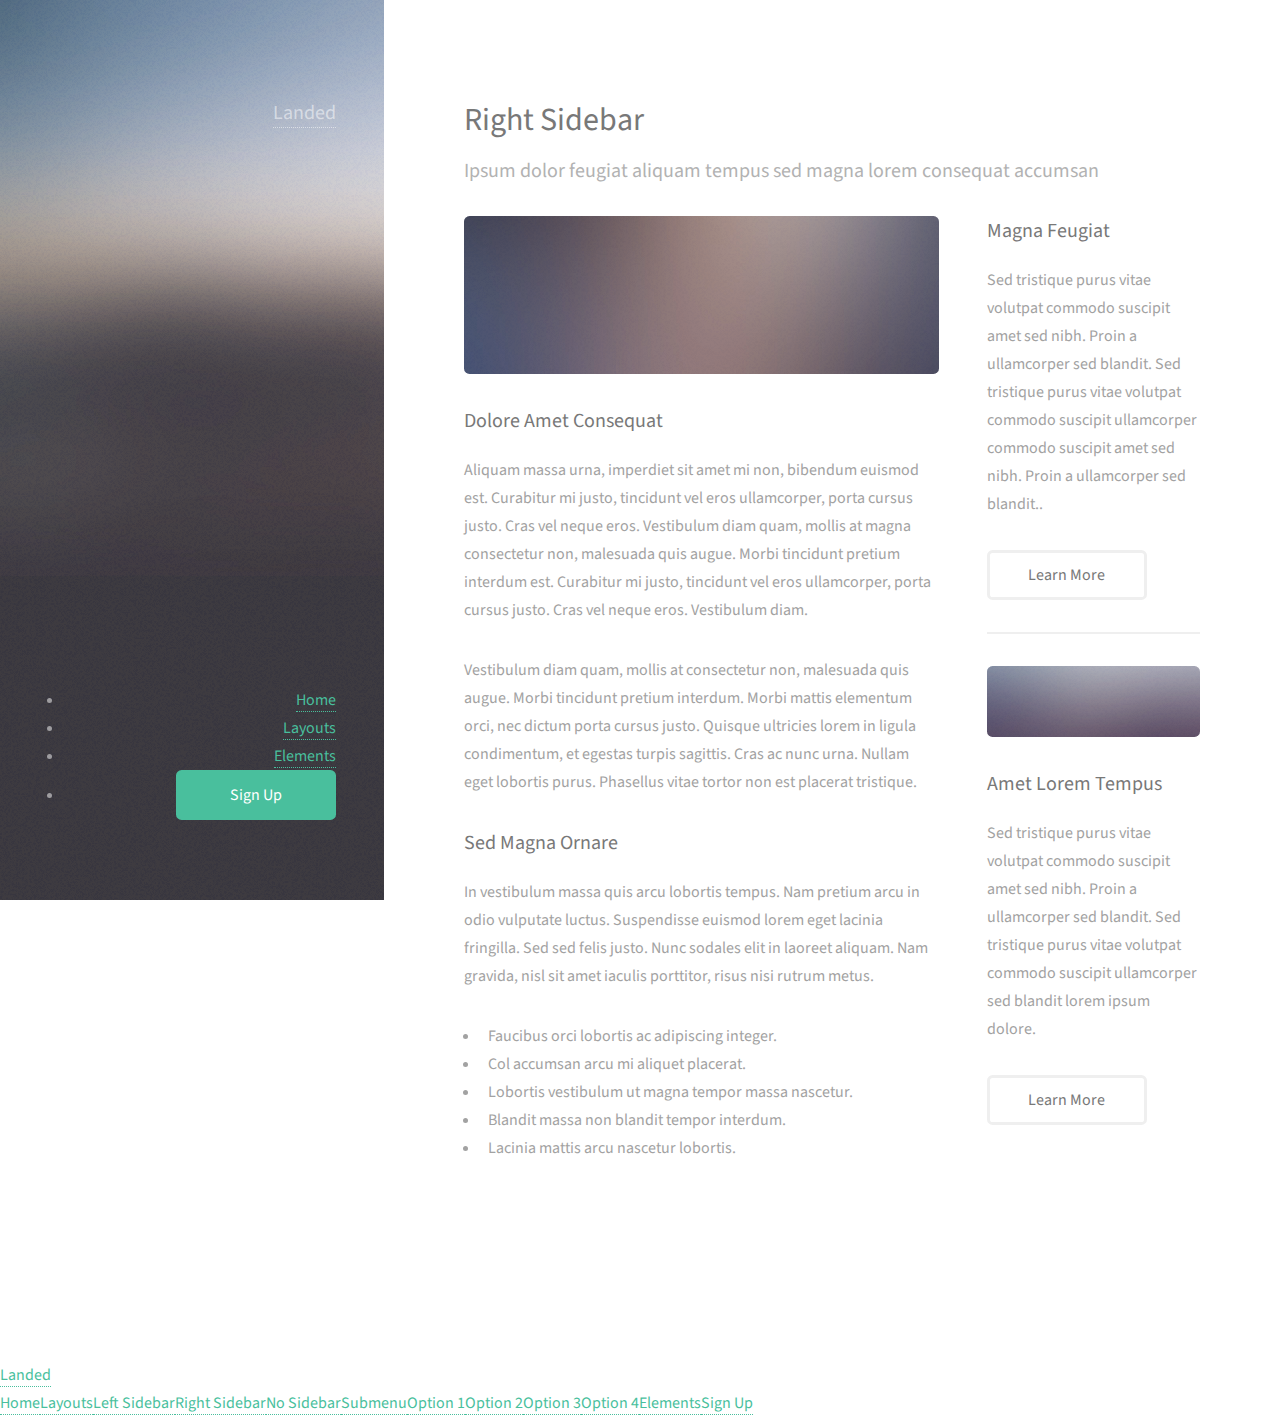
<file: right-sidebar.html>
<!DOCTYPE HTML>
<!--
	Landed by HTML5 UP
	html5up.net | @ajlkn
	Free for personal and commercial use under the CCA 3.0 license (html5up.net/license)
-->
<html>
	<head>
		<title>Right Sidebar - Landed by HTML5 UP</title>
		<meta charset="utf-8" />
		<meta name="viewport" content="width=device-width, initial-scale=1, user-scalable=no" />
		<link rel="stylesheet" href="assets/css/main.css" />
		<noscript><link rel="stylesheet" href="assets/css/noscript.css" /></noscript>
	</head>
	<body class="is-preload">
		<div id="page-wrapper">

			<!-- Header -->
				<header id="header">
					<h1 id="logo"><a href="index.html">Landed</a></h1>
					<nav id="nav">
						<ul>
							<li><a href="index.html">Home</a></li>
							<li>
								<a href="#">Layouts</a>
								<ul>
									<li><a href="left-sidebar.html">Left Sidebar</a></li>
									<li><a href="right-sidebar.html">Right Sidebar</a></li>
									<li><a href="no-sidebar.html">No Sidebar</a></li>
									<li>
										<a href="#">Submenu</a>
										<ul>
											<li><a href="#">Option 1</a></li>
											<li><a href="#">Option 2</a></li>
											<li><a href="#">Option 3</a></li>
											<li><a href="#">Option 4</a></li>
										</ul>
									</li>
								</ul>
							</li>
							<li><a href="elements.html">Elements</a></li>
							<li><a href="#" class="button primary">Sign Up</a></li>
						</ul>
					</nav>
				</header>

			<!-- Main -->
				<div id="main" class="wrapper style1">
					<div class="container">
						<header class="major">
							<h2>Right Sidebar</h2>
							<p>Ipsum dolor feugiat aliquam tempus sed magna lorem consequat accumsan</p>
						</header>
						<div class="row gtr-150">
							<div class="col-8 col-12-medium">

								<!-- Content -->
									<section id="content">
										<a href="#" class="image fit"><img src="images/pic06.jpg" alt="" /></a>
										<h3>Dolore Amet Consequat</h3>
										<p>Aliquam massa urna, imperdiet sit amet mi non, bibendum euismod est. Curabitur mi justo, tincidunt vel eros ullamcorper, porta cursus justo. Cras vel neque eros. Vestibulum diam quam, mollis at magna consectetur non, malesuada quis augue. Morbi tincidunt pretium interdum est. Curabitur mi justo, tincidunt vel eros ullamcorper, porta cursus justo. Cras vel neque eros. Vestibulum diam.</p>
										<p>Vestibulum diam quam, mollis at consectetur non, malesuada quis augue. Morbi tincidunt pretium interdum. Morbi mattis elementum orci, nec dictum porta cursus justo. Quisque ultricies lorem in ligula condimentum, et egestas turpis sagittis. Cras ac nunc urna. Nullam eget lobortis purus. Phasellus vitae tortor non est placerat tristique.</p>
										<h3>Sed Magna Ornare</h3>
										<p>In vestibulum massa quis arcu lobortis tempus. Nam pretium arcu in odio vulputate luctus. Suspendisse euismod lorem eget lacinia fringilla. Sed sed felis justo. Nunc sodales elit in laoreet aliquam. Nam gravida, nisl sit amet iaculis porttitor, risus nisi rutrum metus.</p>
										<ul>
											<li>Faucibus orci lobortis ac adipiscing integer.</li>
											<li>Col accumsan arcu mi aliquet placerat.</li>
											<li>Lobortis vestibulum ut magna tempor massa nascetur.</li>
											<li>Blandit massa non blandit tempor interdum.</li>
											<li>Lacinia mattis arcu nascetur lobortis.</li>
										</ul>
									</section>

							</div>
							<div class="col-4 col-12-medium">

								<!-- Sidebar -->
									<section id="sidebar">
										<section>
											<h3>Magna Feugiat</h3>
											<p>Sed tristique purus vitae volutpat commodo suscipit amet sed nibh. Proin a ullamcorper sed blandit. Sed tristique purus vitae volutpat commodo suscipit ullamcorper commodo suscipit amet sed nibh. Proin a ullamcorper sed blandit..</p>
											<footer>
												<ul class="actions">
													<li><a href="#" class="button">Learn More</a></li>
												</ul>
											</footer>
										</section>
										<hr />
										<section>
											<a href="#" class="image fit"><img src="images/pic07.jpg" alt="" /></a>
											<h3>Amet Lorem Tempus</h3>
											<p>Sed tristique purus vitae volutpat commodo suscipit amet sed nibh. Proin a ullamcorper sed blandit. Sed tristique purus vitae volutpat commodo suscipit ullamcorper sed blandit lorem ipsum dolore.</p>
											<footer>
												<ul class="actions">
													<li><a href="#" class="button">Learn More</a></li>
												</ul>
											</footer>
										</section>
									</section>

							</div>
						</div>
					</div>
				</div>

			<!-- Footer -->
				<footer id="footer">
					<ul class="icons">
						<li><a href="#" class="icon brands alt fa-twitter"><span class="label">Twitter</span></a></li>
						<li><a href="#" class="icon brands alt fa-facebook-f"><span class="label">Facebook</span></a></li>
						<li><a href="#" class="icon brands alt fa-linkedin-in"><span class="label">LinkedIn</span></a></li>
						<li><a href="#" class="icon brands alt fa-instagram"><span class="label">Instagram</span></a></li>
						<li><a href="#" class="icon brands alt fa-github"><span class="label">GitHub</span></a></li>
						<li><a href="#" class="icon solid alt fa-envelope"><span class="label">Email</span></a></li>
					</ul>
					<ul class="copyright">
						<li>&copy; Untitled. All rights reserved.</li><li>Design: <a href="http://html5up.net">HTML5 UP</a></li>
					</ul>
				</footer>

		</div>

		<!-- Scripts -->
			<script src="assets/js/jquery.min.js"></script>
			<script src="assets/js/jquery.scrolly.min.js"></script>
			<script src="assets/js/jquery.dropotron.min.js"></script>
			<script src="assets/js/jquery.scrollex.min.js"></script>
			<script src="assets/js/browser.min.js"></script>
			<script src="assets/js/breakpoints.min.js"></script>
			<script src="assets/js/util.js"></script>
			<script src="assets/js/main.js"></script>

	</body>
</html>
</file>
<file: assets/css/noscript.css>
/*
	Landed by HTML5 UP
	html5up.net | @ajlkn
	Free for personal and commercial use under the CCA 3.0 license (html5up.net/license)
*/

/* Loader */

	body.landing.is-preload:before {
		display: none;
	}

	body.landing.is-preload:after {
		display: none;
	}
</file>
<file: assets/css/main.css>
@import url("fontawesome-all.min.css");
@import url("https://fonts.googleapis.com/css?family=Source+Sans+Pro:400,400italic");

/*
	Strata by HTML5 UP
	html5up.net | @ajlkn
	Free for personal and commercial use under the CCA 3.0 license (html5up.net/license)
*/

html, body, div, span, applet, object,
iframe, h1, h2, h3, h4, h5, h6, p, blockquote,
pre, a, abbr, acronym, address, big, cite,
code, del, dfn, em, img, ins, kbd, q, s, samp,
small, strike, strong, sub, sup, tt, var, b,
u, i, center, dl, dt, dd, ol, ul, li, fieldset,
form, label, legend, table, caption, tbody,
tfoot, thead, tr, th, td, article, aside,
canvas, details, embed, figure, figcaption,
footer, header, hgroup, menu, nav, output, ruby,
section, summary, time, mark, audio, video {
	margin: 0;
	padding: 0;
	border: 0;
	font-size: 100%;
	font: inherit;
	vertical-align: baseline;}

article, aside, details, figcaption, figure,
footer, header, hgroup, menu, nav, section {
	display: block;}

body {
	line-height: 1;
}

ol, ul {
	list-style: none;
}

blockquote, q {
	quotes: none;
}

	blockquote:before, blockquote:after, q:before, q:after {
		content: '';
		content: none;
	}

table {
	border-collapse: collapse;
	border-spacing: 0;
}

body {
	-webkit-text-size-adjust: none;
}

mark {
	background-color: transparent;
	color: inherit;
}

input::-moz-focus-inner {
	border: 0;
	padding: 0;
}

input, select, textarea {
	-moz-appearance: none;
	-webkit-appearance: none;
	-ms-appearance: none;
	appearance: none;
}

/* Basic */

	html {
		box-sizing: border-box;
	}

	*, *:before, *:after {
		box-sizing: inherit;
	}

	body {
		background: #fff;
	}

		body.is-preload *, body.is-preload *:before, body.is-preload *:after {
			-moz-animation: none !important;
			-webkit-animation: none !important;
			-ms-animation: none !important;
			animation: none !important;
			-moz-transition: none !important;
			-webkit-transition: none !important;
			-ms-transition: none !important;
			transition: none !important;
		}

	body, input, select, textarea {
		color: #a2a2a2;
		font-family: "Source Sans Pro", Helvetica, sans-serif;
		font-size: 16pt;
		font-weight: 400;
		line-height: 1.75em;
	}

	a {
		-moz-transition: color 0.2s ease-in-out, border-color 0.2s ease-in-out;
		-webkit-transition: color 0.2s ease-in-out, border-color 0.2s ease-in-out;
		-ms-transition: color 0.2s ease-in-out, border-color 0.2s ease-in-out;
		transition: color 0.2s ease-in-out, border-color 0.2s ease-in-out;
		border-bottom: dotted 1px;
		color: #49bf9d;
		text-decoration: none;
	}

		a:hover {
			border-bottom-color: transparent;
			color: #49bf9d !important;
			text-decoration: none;
		}

	strong, b {
		color: #787878;
		font-weight: 400;
	}

	em, i {
		font-style: italic;
	}

	p {
		margin: 0 0 2em 0;
	}

	h1, h2, h3, h4, h5, h6 {
		color: #787878;
		font-weight: 400;
		line-height: 1em;
		margin: 0 0 1em 0;
	}

		h1 a, h2 a, h3 a, h4 a, h5 a, h6 a {
			color: inherit;
			text-decoration: none;
		}

	h1 {
		font-size: 2em;
		line-height: 1.5em;
	}

	h2 {
		font-size: 1.5em;
		line-height: 1.5em;
	}

	h3 {
		font-size: 1.25em;
		line-height: 1.5em;
	}

	h4 {
		font-size: 1.1em;
		line-height: 1.5em;
	}

	h5 {
		font-size: 0.9em;
		line-height: 1.5em;
	}

	h6 {
		font-size: 0.7em;
		line-height: 1.5em;
	}

	sub {
		font-size: 0.8em;
		position: relative;
		top: 0.5em;
	}

	sup {
		font-size: 0.8em;
		position: relative;
		top: -0.5em;
	}

	hr {
		border: 0;
		border-bottom: solid 2px #efefef;
		margin: 2em 0;
	}

		hr.major {
			margin: 3em 0;
		}

	blockquote {
		border-left: solid 6px #efefef;
		font-style: italic;
		margin: 0 0 2em 0;
		padding: 0.5em 0 0.5em 1.5em;
	}

	code {
		background: #f7f7f7;
		border-radius: 0.35em;
		border: solid 2px #efefef;
		font-family: "Courier New", monospace;
		font-size: 0.9em;
		margin: 0 0.25em;
		padding: 0.25em 0.65em;
	}

	pre {
		-webkit-overflow-scrolling: touch;
		font-family: "Courier New", monospace;
		font-size: 0.9em;
		margin: 0 0 2em 0;
	}

		pre code {
			display: block;
			line-height: 1.75em;
			padding: 1em 1.5em;
			overflow-x: auto;
		}

	.align-left {
		text-align: left;
	}

	.align-center {
		text-align: center;
	}

	.align-right {
		text-align: right;
	}

/* Container */

	.container {
		margin: 0 auto;
		max-width: calc(100% - 4em);
		width: 100%;
	}

		.container.xsmall {
			width: 25%;
		}

		.container.small {
			width: 50%;
		}

		.container.medium {
			width: 75%;
		}

		.container.large {
			width: 125%;
		}

		.container.xlarge {
			width: 150%;
		}

		.container.max {
			width: 100%;
		}

		@media screen and (max-width: 980px) {

			.container {
				width: 100% !important;
				max-width: 100% !important;
			}

		}

		@media screen and (max-width: 480px) {

			.container {
				max-width: calc(100% - 3em);
			}

		}

/* Row */

	.row {
		display: flex;
		flex-wrap: wrap;
		box-sizing: border-box;
		align-items: stretch;
	}

		.row > * {
			box-sizing: border-box;
		}

		.row.gtr-uniform > * > :last-child {
			margin-bottom: 0;
		}

		.row.aln-left {
			justify-content: flex-start;
		}

		.row.aln-center {
			justify-content: center;
		}

		.row.aln-right {
			justify-content: flex-end;
		}

		.row.aln-top {
			align-items: flex-start;
		}

		.row.aln-middle {
			align-items: center;
		}

		.row.aln-bottom {
			align-items: flex-end;
		}

		.row > .imp {
			order: -1;
		}

		.row > .col-1 {
			width: 8.33333%;
		}

		.row > .off-1 {
			margin-left: 8.33333%;
		}

		.row > .col-2 {
			width: 16.66667%;
		}

		.row > .off-2 {
			margin-left: 16.66667%;
		}

		.row > .col-3 {
			width: 25%;
		}

		.row > .off-3 {
			margin-left: 25%;
		}

		.row > .col-4 {
			width: 33.33333%;
		}

		.row > .off-4 {
			margin-left: 33.33333%;
		}

		.row > .col-5 {
			width: 41.66667%;
		}

		.row > .off-5 {
			margin-left: 41.66667%;
		}

		.row > .col-6 {
			width: 50%;
		}

		.row > .off-6 {
			margin-left: 50%;
		}

		.row > .col-7 {
			width: 58.33333%;
		}

		.row > .off-7 {
			margin-left: 58.33333%;
		}

		.row > .col-8 {
			width: 66.66667%;
		}

		.row > .off-8 {
			margin-left: 66.66667%;
		}

		.row > .col-9 {
			width: 75%;
		}

		.row > .off-9 {
			margin-left: 75%;
		}

		.row > .col-10 {
			width: 83.33333%;
		}

		.row > .off-10 {
			margin-left: 83.33333%;
		}

		.row > .col-11 {
			width: 91.66667%;
		}

		.row > .off-11 {
			margin-left: 91.66667%;
		}

		.row > .col-12 {
			width: 100%;
		}

		.row > .off-12 {
			margin-left: 100%;
		}

		.row.gtr-0 {
			margin-top: 0;
			margin-left: 0em;
		}

			.row.gtr-0 > * {
				padding: 0 0 0 0em;
			}

			.row.gtr-0.gtr-uniform {
				margin-top: 0em;
			}

				.row.gtr-0.gtr-uniform > * {
					padding-top: 0em;
				}

		.row.gtr-25 {
			margin-top: 0;
			margin-left: -0.625em;
		}

			.row.gtr-25 > * {
				padding: 0 0 0 0.625em;
			}

			.row.gtr-25.gtr-uniform {
				margin-top: -0.625em;
			}

				.row.gtr-25.gtr-uniform > * {
					padding-top: 0.625em;
				}

		.row.gtr-50 {
			margin-top: 0;
			margin-left: -1.25em;
		}

			.row.gtr-50 > * {
				padding: 0 0 0 1.25em;
			}

			.row.gtr-50.gtr-uniform {
				margin-top: -1.25em;
			}

				.row.gtr-50.gtr-uniform > * {
					padding-top: 1.25em;
				}

		.row {
			margin-top: 0;
			margin-left: -2.5em;
		}

			.row > * {
				padding: 0 0 0 2.5em;
			}

			.row.gtr-uniform {
				margin-top: -2.5em;
			}

				.row.gtr-uniform > * {
					padding-top: 2.5em;
				}

		.row.gtr-150 {
			margin-top: 0;
			margin-left: -3.75em;
		}

			.row.gtr-150 > * {
				padding: 0 0 0 3.75em;
			}

			.row.gtr-150.gtr-uniform {
				margin-top: -3.75em;
			}

				.row.gtr-150.gtr-uniform > * {
					padding-top: 3.75em;
				}

		.row.gtr-200 {
			margin-top: 0;
			margin-left: -5em;
		}

			.row.gtr-200 > * {
				padding: 0 0 0 5em;
			}

			.row.gtr-200.gtr-uniform {
				margin-top: -5em;
			}

				.row.gtr-200.gtr-uniform > * {
					padding-top: 5em;
				}

		@media screen and (max-width: 1800px) {

			.row {
				display: flex;
				flex-wrap: wrap;
				box-sizing: border-box;
				align-items: stretch;
			}

				.row > * {
					box-sizing: border-box;
				}

				.row.gtr-uniform > * > :last-child {
					margin-bottom: 0;
				}

				.row.aln-left {
					justify-content: flex-start;
				}

				.row.aln-center {
					justify-content: center;
				}

				.row.aln-right {
					justify-content: flex-end;
				}

				.row.aln-top {
					align-items: flex-start;
				}

				.row.aln-middle {
					align-items: center;
				}

				.row.aln-bottom {
					align-items: flex-end;
				}

				.row > .imp-xlarge {
					order: -1;
				}

				.row > .col-1-xlarge {
					width: 8.33333%;
				}

				.row > .off-1-xlarge {
					margin-left: 8.33333%;
				}

				.row > .col-2-xlarge {
					width: 16.66667%;
				}

				.row > .off-2-xlarge {
					margin-left: 16.66667%;
				}

				.row > .col-3-xlarge {
					width: 25%;
				}

				.row > .off-3-xlarge {
					margin-left: 25%;
				}

				.row > .col-4-xlarge {
					width: 33.33333%;
				}

				.row > .off-4-xlarge {
					margin-left: 33.33333%;
				}

				.row > .col-5-xlarge {
					width: 41.66667%;
				}

				.row > .off-5-xlarge {
					margin-left: 41.66667%;
				}

				.row > .col-6-xlarge {
					width: 50%;
				}

				.row > .off-6-xlarge {
					margin-left: 50%;
				}

				.row > .col-7-xlarge {
					width: 58.33333%;
				}

				.row > .off-7-xlarge {
					margin-left: 58.33333%;
				}

				.row > .col-8-xlarge {
					width: 66.66667%;
				}

				.row > .off-8-xlarge {
					margin-left: 66.66667%;
				}

				.row > .col-9-xlarge {
					width: 75%;
				}

				.row > .off-9-xlarge {
					margin-left: 75%;
				}

				.row > .col-10-xlarge {
					width: 83.33333%;
				}

				.row > .off-10-xlarge {
					margin-left: 83.33333%;
				}

				.row > .col-11-xlarge {
					width: 91.66667%;
				}

				.row > .off-11-xlarge {
					margin-left: 91.66667%;
				}

				.row > .col-12-xlarge {
					width: 100%;
				}

				.row > .off-12-xlarge {
					margin-left: 100%;
				}

				.row.gtr-0 {
					margin-top: 0;
					margin-left: 0em;
				}

					.row.gtr-0 > * {
						padding: 0 0 0 0em;
					}

					.row.gtr-0.gtr-uniform {
						margin-top: 0em;
					}

						.row.gtr-0.gtr-uniform > * {
							padding-top: 0em;
						}

				.row.gtr-25 {
					margin-top: 0;
					margin-left: -0.625em;
				}

					.row.gtr-25 > * {
						padding: 0 0 0 0.625em;
					}

					.row.gtr-25.gtr-uniform {
						margin-top: -0.625em;
					}

						.row.gtr-25.gtr-uniform > * {
							padding-top: 0.625em;
						}

				.row.gtr-50 {
					margin-top: 0;
					margin-left: -1.25em;
				}

					.row.gtr-50 > * {
						padding: 0 0 0 1.25em;
					}

					.row.gtr-50.gtr-uniform {
						margin-top: -1.25em;
					}

						.row.gtr-50.gtr-uniform > * {
							padding-top: 1.25em;
						}

				.row {
					margin-top: 0;
					margin-left: -2.5em;
				}

					.row > * {
						padding: 0 0 0 2.5em;
					}

					.row.gtr-uniform {
						margin-top: -2.5em;
					}

						.row.gtr-uniform > * {
							padding-top: 2.5em;
						}

				.row.gtr-150 {
					margin-top: 0;
					margin-left: -3.75em;
				}

					.row.gtr-150 > * {
						padding: 0 0 0 3.75em;
					}

					.row.gtr-150.gtr-uniform {
						margin-top: -3.75em;
					}

						.row.gtr-150.gtr-uniform > * {
							padding-top: 3.75em;
						}

				.row.gtr-200 {
					margin-top: 0;
					margin-left: -5em;
				}

					.row.gtr-200 > * {
						padding: 0 0 0 5em;
					}

					.row.gtr-200.gtr-uniform {
						margin-top: -5em;
					}

						.row.gtr-200.gtr-uniform > * {
							padding-top: 5em;
						}

		}

		@media screen and (max-width: 1280px) {

			.row {
				display: flex;
				flex-wrap: wrap;
				box-sizing: border-box;
				align-items: stretch;
			}

				.row > * {
					box-sizing: border-box;
				}

				.row.gtr-uniform > * > :last-child {
					margin-bottom: 0;
				}

				.row.aln-left {
					justify-content: flex-start;
				}

				.row.aln-center {
					justify-content: center;
				}

				.row.aln-right {
					justify-content: flex-end;
				}

				.row.aln-top {
					align-items: flex-start;
				}

				.row.aln-middle {
					align-items: center;
				}

				.row.aln-bottom {
					align-items: flex-end;
				}

				.row > .imp-large {
					order: -1;
				}

				.row > .col-1-large {
					width: 8.33333%;
				}

				.row > .off-1-large {
					margin-left: 8.33333%;
				}

				.row > .col-2-large {
					width: 16.66667%;
				}

				.row > .off-2-large {
					margin-left: 16.66667%;
				}

				.row > .col-3-large {
					width: 25%;
				}

				.row > .off-3-large {
					margin-left: 25%;
				}

				.row > .col-4-large {
					width: 33.33333%;
				}

				.row > .off-4-large {
					margin-left: 33.33333%;
				}

				.row > .col-5-large {
					width: 41.66667%;
				}

				.row > .off-5-large {
					margin-left: 41.66667%;
				}

				.row > .col-6-large {
					width: 50%;
				}

				.row > .off-6-large {
					margin-left: 50%;
				}

				.row > .col-7-large {
					width: 58.33333%;
				}

				.row > .off-7-large {
					margin-left: 58.33333%;
				}

				.row > .col-8-large {
					width: 66.66667%;
				}

				.row > .off-8-large {
					margin-left: 66.66667%;
				}

				.row > .col-9-large {
					width: 75%;
				}

				.row > .off-9-large {
					margin-left: 75%;
				}

				.row > .col-10-large {
					width: 83.33333%;
				}

				.row > .off-10-large {
					margin-left: 83.33333%;
				}

				.row > .col-11-large {
					width: 91.66667%;
				}

				.row > .off-11-large {
					margin-left: 91.66667%;
				}

				.row > .col-12-large {
					width: 100%;
				}

				.row > .off-12-large {
					margin-left: 100%;
				}

				.row.gtr-0 {
					margin-top: 0;
					margin-left: 0em;
				}

					.row.gtr-0 > * {
						padding: 0 0 0 0em;
					}

					.row.gtr-0.gtr-uniform {
						margin-top: 0em;
					}

						.row.gtr-0.gtr-uniform > * {
							padding-top: 0em;
						}

				.row.gtr-25 {
					margin-top: 0;
					margin-left: -0.5em;
				}

					.row.gtr-25 > * {
						padding: 0 0 0 0.5em;
					}

					.row.gtr-25.gtr-uniform {
						margin-top: -0.5em;
					}

						.row.gtr-25.gtr-uniform > * {
							padding-top: 0.5em;
						}

				.row.gtr-50 {
					margin-top: 0;
					margin-left: -1em;
				}

					.row.gtr-50 > * {
						padding: 0 0 0 1em;
					}

					.row.gtr-50.gtr-uniform {
						margin-top: -1em;
					}

						.row.gtr-50.gtr-uniform > * {
							padding-top: 1em;
						}

				.row {
					margin-top: 0;
					margin-left: -2em;
				}

					.row > * {
						padding: 0 0 0 2em;
					}

					.row.gtr-uniform {
						margin-top: -2em;
					}

						.row.gtr-uniform > * {
							padding-top: 2em;
						}

				.row.gtr-150 {
					margin-top: 0;
					margin-left: -3em;
				}

					.row.gtr-150 > * {
						padding: 0 0 0 3em;
					}

					.row.gtr-150.gtr-uniform {
						margin-top: -3em;
					}

						.row.gtr-150.gtr-uniform > * {
							padding-top: 3em;
						}

				.row.gtr-200 {
					margin-top: 0;
					margin-left: -4em;
				}

					.row.gtr-200 > * {
						padding: 0 0 0 4em;
					}

					.row.gtr-200.gtr-uniform {
						margin-top: -4em;
					}

						.row.gtr-200.gtr-uniform > * {
							padding-top: 4em;
						}

		}

		@media screen and (max-width: 980px) {

			.row {
				display: flex;
				flex-wrap: wrap;
				box-sizing: border-box;
				align-items: stretch;
			}

				.row > * {
					box-sizing: border-box;
				}

				.row.gtr-uniform > * > :last-child {
					margin-bottom: 0;
				}

				.row.aln-left {
					justify-content: flex-start;
				}

				.row.aln-center {
					justify-content: center;
				}

				.row.aln-right {
					justify-content: flex-end;
				}

				.row.aln-top {
					align-items: flex-start;
				}

				.row.aln-middle {
					align-items: center;
				}

				.row.aln-bottom {
					align-items: flex-end;
				}

				.row > .imp-medium {
					order: -1;
				}

				.row > .col-1-medium {
					width: 8.33333%;
				}

				.row > .off-1-medium {
					margin-left: 8.33333%;
				}

				.row > .col-2-medium {
					width: 16.66667%;
				}

				.row > .off-2-medium {
					margin-left: 16.66667%;
				}

				.row > .col-3-medium {
					width: 25%;
				}

				.row > .off-3-medium {
					margin-left: 25%;
				}

				.row > .col-4-medium {
					width: 33.33333%;
				}

				.row > .off-4-medium {
					margin-left: 33.33333%;
				}

				.row > .col-5-medium {
					width: 41.66667%;
				}

				.row > .off-5-medium {
					margin-left: 41.66667%;
				}

				.row > .col-6-medium {
					width: 50%;
				}

				.row > .off-6-medium {
					margin-left: 50%;
				}

				.row > .col-7-medium {
					width: 58.33333%;
				}

				.row > .off-7-medium {
					margin-left: 58.33333%;
				}

				.row > .col-8-medium {
					width: 66.66667%;
				}

				.row > .off-8-medium {
					margin-left: 66.66667%;
				}

				.row > .col-9-medium {
					width: 75%;
				}

				.row > .off-9-medium {
					margin-left: 75%;
				}

				.row > .col-10-medium {
					width: 83.33333%;
				}

				.row > .off-10-medium {
					margin-left: 83.33333%;
				}

				.row > .col-11-medium {
					width: 91.66667%;
				}

				.row > .off-11-medium {
					margin-left: 91.66667%;
				}

				.row > .col-12-medium {
					width: 100%;
				}

				.row > .off-12-medium {
					margin-left: 100%;
				}

				.row.gtr-0 {
					margin-top: 0;
					margin-left: 0em;
				}

					.row.gtr-0 > * {
						padding: 0 0 0 0em;
					}

					.row.gtr-0.gtr-uniform {
						margin-top: 0em;
					}

						.row.gtr-0.gtr-uniform > * {
							padding-top: 0em;
						}

				.row.gtr-25 {
					margin-top: 0;
					margin-left: -0.5em;
				}

					.row.gtr-25 > * {
						padding: 0 0 0 0.5em;
					}

					.row.gtr-25.gtr-uniform {
						margin-top: -0.5em;
					}

						.row.gtr-25.gtr-uniform > * {
							padding-top: 0.5em;
						}

				.row.gtr-50 {
					margin-top: 0;
					margin-left: -1em;
				}

					.row.gtr-50 > * {
						padding: 0 0 0 1em;
					}

					.row.gtr-50.gtr-uniform {
						margin-top: -1em;
					}

						.row.gtr-50.gtr-uniform > * {
							padding-top: 1em;
						}

				.row {
					margin-top: 0;
					margin-left: -2em;
				}

					.row > * {
						padding: 0 0 0 2em;
					}

					.row.gtr-uniform {
						margin-top: -2em;
					}

						.row.gtr-uniform > * {
							padding-top: 2em;
						}

				.row.gtr-150 {
					margin-top: 0;
					margin-left: -3em;
				}

					.row.gtr-150 > * {
						padding: 0 0 0 3em;
					}

					.row.gtr-150.gtr-uniform {
						margin-top: -3em;
					}

						.row.gtr-150.gtr-uniform > * {
							padding-top: 3em;
						}

				.row.gtr-200 {
					margin-top: 0;
					margin-left: -4em;
				}

					.row.gtr-200 > * {
						padding: 0 0 0 4em;
					}

					.row.gtr-200.gtr-uniform {
						margin-top: -4em;
					}

						.row.gtr-200.gtr-uniform > * {
							padding-top: 4em;
						}

		}

		@media screen and (max-width: 736px) {

			.row {
				display: flex;
				flex-wrap: wrap;
				box-sizing: border-box;
				align-items: stretch;
			}

				.row > * {
					box-sizing: border-box;
				}

				.row.gtr-uniform > * > :last-child {
					margin-bottom: 0;
				}

				.row.aln-left {
					justify-content: flex-start;
				}

				.row.aln-center {
					justify-content: center;
				}

				.row.aln-right {
					justify-content: flex-end;
				}

				.row.aln-top {
					align-items: flex-start;
				}

				.row.aln-middle {
					align-items: center;
				}

				.row.aln-bottom {
					align-items: flex-end;
				}

				.row > .imp-small {
					order: -1;
				}

				.row > .col-1-small {
					width: 8.33333%;
				}

				.row > .off-1-small {
					margin-left: 8.33333%;
				}

				.row > .col-2-small {
					width: 16.66667%;
				}

				.row > .off-2-small {
					margin-left: 16.66667%;
				}

				.row > .col-3-small {
					width: 25%;
				}

				.row > .off-3-small {
					margin-left: 25%;
				}

				.row > .col-4-small {
					width: 33.33333%;
				}

				.row > .off-4-small {
					margin-left: 33.33333%;
				}

				.row > .col-5-small {
					width: 41.66667%;
				}

				.row > .off-5-small {
					margin-left: 41.66667%;
				}

				.row > .col-6-small {
					width: 50%;
				}

				.row > .off-6-small {
					margin-left: 50%;
				}

				.row > .col-7-small {
					width: 58.33333%;
				}

				.row > .off-7-small {
					margin-left: 58.33333%;
				}

				.row > .col-8-small {
					width: 66.66667%;
				}

				.row > .off-8-small {
					margin-left: 66.66667%;
				}

				.row > .col-9-small {
					width: 75%;
				}

				.row > .off-9-small {
					margin-left: 75%;
				}

				.row > .col-10-small {
					width: 83.33333%;
				}

				.row > .off-10-small {
					margin-left: 83.33333%;
				}

				.row > .col-11-small {
					width: 91.66667%;
				}

				.row > .off-11-small {
					margin-left: 91.66667%;
				}

				.row > .col-12-small {
					width: 100%;
				}

				.row > .off-12-small {
					margin-left: 100%;
				}

				.row.gtr-0 {
					margin-top: 0;
					margin-left: 0em;
				}

					.row.gtr-0 > * {
						padding: 0 0 0 0em;
					}

					.row.gtr-0.gtr-uniform {
						margin-top: 0em;
					}

						.row.gtr-0.gtr-uniform > * {
							padding-top: 0em;
						}

				.row.gtr-25 {
					margin-top: 0;
					margin-left: -0.375em;
				}

					.row.gtr-25 > * {
						padding: 0 0 0 0.375em;
					}

					.row.gtr-25.gtr-uniform {
						margin-top: -0.375em;
					}

						.row.gtr-25.gtr-uniform > * {
							padding-top: 0.375em;
						}

				.row.gtr-50 {
					margin-top: 0;
					margin-left: -0.75em;
				}

					.row.gtr-50 > * {
						padding: 0 0 0 0.75em;
					}

					.row.gtr-50.gtr-uniform {
						margin-top: -0.75em;
					}

						.row.gtr-50.gtr-uniform > * {
							padding-top: 0.75em;
						}

				.row {
					margin-top: 0;
					margin-left: -1.5em;
				}

					.row > * {
						padding: 0 0 0 1.5em;
					}

					.row.gtr-uniform {
						margin-top: -1.5em;
					}

						.row.gtr-uniform > * {
							padding-top: 1.5em;
						}

				.row.gtr-150 {
					margin-top: 0;
					margin-left: -2.25em;
				}

					.row.gtr-150 > * {
						padding: 0 0 0 2.25em;
					}

					.row.gtr-150.gtr-uniform {
						margin-top: -2.25em;
					}

						.row.gtr-150.gtr-uniform > * {
							padding-top: 2.25em;
						}

				.row.gtr-200 {
					margin-top: 0;
					margin-left: -3em;
				}

					.row.gtr-200 > * {
						padding: 0 0 0 3em;
					}

					.row.gtr-200.gtr-uniform {
						margin-top: -3em;
					}

						.row.gtr-200.gtr-uniform > * {
							padding-top: 3em;
						}

		}

		@media screen and (max-width: 480px) {

			.row {
				display: flex;
				flex-wrap: wrap;
				box-sizing: border-box;
				align-items: stretch;
			}

				.row > * {
					box-sizing: border-box;
				}

				.row.gtr-uniform > * > :last-child {
					margin-bottom: 0;
				}

				.row.aln-left {
					justify-content: flex-start;
				}

				.row.aln-center {
					justify-content: center;
				}

				.row.aln-right {
					justify-content: flex-end;
				}

				.row.aln-top {
					align-items: flex-start;
				}

				.row.aln-middle {
					align-items: center;
				}

				.row.aln-bottom {
					align-items: flex-end;
				}

				.row > .imp-xsmall {
					order: -1;
				}

				.row > .col-1-xsmall {
					width: 8.33333%;
				}

				.row > .off-1-xsmall {
					margin-left: 8.33333%;
				}

				.row > .col-2-xsmall {
					width: 16.66667%;
				}

				.row > .off-2-xsmall {
					margin-left: 16.66667%;
				}

				.row > .col-3-xsmall {
					width: 25%;
				}

				.row > .off-3-xsmall {
					margin-left: 25%;
				}

				.row > .col-4-xsmall {
					width: 33.33333%;
				}

				.row > .off-4-xsmall {
					margin-left: 33.33333%;
				}

				.row > .col-5-xsmall {
					width: 41.66667%;
				}

				.row > .off-5-xsmall {
					margin-left: 41.66667%;
				}

				.row > .col-6-xsmall {
					width: 50%;
				}

				.row > .off-6-xsmall {
					margin-left: 50%;
				}

				.row > .col-7-xsmall {
					width: 58.33333%;
				}

				.row > .off-7-xsmall {
					margin-left: 58.33333%;
				}

				.row > .col-8-xsmall {
					width: 66.66667%;
				}

				.row > .off-8-xsmall {
					margin-left: 66.66667%;
				}

				.row > .col-9-xsmall {
					width: 75%;
				}

				.row > .off-9-xsmall {
					margin-left: 75%;
				}

				.row > .col-10-xsmall {
					width: 83.33333%;
				}

				.row > .off-10-xsmall {
					margin-left: 83.33333%;
				}

				.row > .col-11-xsmall {
					width: 91.66667%;
				}

				.row > .off-11-xsmall {
					margin-left: 91.66667%;
				}

				.row > .col-12-xsmall {
					width: 100%;
				}

				.row > .off-12-xsmall {
					margin-left: 100%;
				}

				.row.gtr-0 {
					margin-top: 0;
					margin-left: 0em;
				}

					.row.gtr-0 > * {
						padding: 0 0 0 0em;
					}

					.row.gtr-0.gtr-uniform {
						margin-top: 0em;
					}

						.row.gtr-0.gtr-uniform > * {
							padding-top: 0em;
						}

				.row.gtr-25 {
					margin-top: 0;
					margin-left: -0.375em;
				}

					.row.gtr-25 > * {
						padding: 0 0 0 0.375em;
					}

					.row.gtr-25.gtr-uniform {
						margin-top: -0.375em;
					}

						.row.gtr-25.gtr-uniform > * {
							padding-top: 0.375em;
						}

				.row.gtr-50 {
					margin-top: 0;
					margin-left: -0.75em;
				}

					.row.gtr-50 > * {
						padding: 0 0 0 0.75em;
					}

					.row.gtr-50.gtr-uniform {
						margin-top: -0.75em;
					}

						.row.gtr-50.gtr-uniform > * {
							padding-top: 0.75em;
						}

				.row {
					margin-top: 0;
					margin-left: -1.5em;
				}

					.row > * {
						padding: 0 0 0 1.5em;
					}

					.row.gtr-uniform {
						margin-top: -1.5em;
					}

						.row.gtr-uniform > * {
							padding-top: 1.5em;
						}

				.row.gtr-150 {
					margin-top: 0;
					margin-left: -2.25em;
				}

					.row.gtr-150 > * {
						padding: 0 0 0 2.25em;
					}

					.row.gtr-150.gtr-uniform {
						margin-top: -2.25em;
					}

						.row.gtr-150.gtr-uniform > * {
							padding-top: 2.25em;
						}

				.row.gtr-200 {
					margin-top: 0;
					margin-left: -3em;
				}

					.row.gtr-200 > * {
						padding: 0 0 0 3em;
					}

					.row.gtr-200.gtr-uniform {
						margin-top: -3em;
					}

						.row.gtr-200.gtr-uniform > * {
							padding-top: 3em;
						}

		}

/* Section/Article */

	section.special, article.special {
		text-align: center;
	}

	header p {
		color: #b2b2b2;
		position: relative;
		margin: 0 0 1.5em 0;
	}

	header h2 + p {
		font-size: 1.25em;
		margin-top: -1em;
		line-height: 1.5em;
	}

	header h3 + p {
		font-size: 1.1em;
		margin-top: -0.8em;
		line-height: 1.5em;
	}

	header h4 + p,
	header h5 + p,
	header h6 + p {
		font-size: 0.9em;
		margin-top: -0.6em;
		line-height: 1.5em;
	}

	header.major h2 {
		font-size: 2em;
	}

/* Form */

	form {
		margin: 0 0 2em 0;
	}

	label {
		color: #787878;
		display: block;
		font-size: 0.9em;
		font-weight: 400;
		margin: 0 0 1em 0;
	}

	input[type="text"],
	input[type="password"],
	input[type="email"],
	select,
	textarea {
		-moz-appearance: none;
		-webkit-appearance: none;
		-ms-appearance: none;
		appearance: none;
		background: #f7f7f7;
		border-radius: 0.35em;
		border: solid 2px transparent;
		color: inherit;
		display: block;
		outline: 0;
		padding: 0 0.75em;
		text-decoration: none;
		width: 100%;
	}

		input[type="text"]:invalid,
		input[type="password"]:invalid,
		input[type="email"]:invalid,
		select:invalid,
		textarea:invalid {
			box-shadow: none;
		}

		input[type="text"]:focus,
		input[type="password"]:focus,
		input[type="email"]:focus,
		select:focus,
		textarea:focus {
			border-color: #49bf9d;
		}

	select {
		background-image: url("data:image/svg+xml;charset=utf8,%3Csvg xmlns='http://www.w3.org/2000/svg' width='40' height='40' preserveAspectRatio='none' viewBox='0 0 40 40'%3E%3Cpath d='M9.4,12.3l10.4,10.4l10.4-10.4c0.2-0.2,0.5-0.4,0.9-0.4c0.3,0,0.6,0.1,0.9,0.4l3.3,3.3c0.2,0.2,0.4,0.5,0.4,0.9 c0,0.4-0.1,0.6-0.4,0.9L20.7,31.9c-0.2,0.2-0.5,0.4-0.9,0.4c-0.3,0-0.6-0.1-0.9-0.4L4.3,17.3c-0.2-0.2-0.4-0.5-0.4-0.9 c0-0.4,0.1-0.6,0.4-0.9l3.3-3.3c0.2-0.2,0.5-0.4,0.9-0.4S9.1,12.1,9.4,12.3z' fill='%23dfdfdf' /%3E%3C/svg%3E");
		background-size: 1.25rem;
		background-repeat: no-repeat;
		background-position: calc(100% - 1rem) center;
		height: 2.75em;
		padding-right: 2.75em;
		text-overflow: ellipsis;
	}

		select option {
			color: #787878;
			background: #fff;
		}

		select:focus::-ms-value {
			background-color: transparent;
		}

		select::-ms-expand {
			display: none;
		}

	input[type="text"],
	input[type="password"],
	input[type="email"],
	select {
		height: 2.75em;
	}

	textarea {
		padding: 0.75em;
	}

	input[type="checkbox"],
	input[type="radio"] {
		-moz-appearance: none;
		-webkit-appearance: none;
		-ms-appearance: none;
		appearance: none;
		display: block;
		float: left;
		margin-right: -2em;
		opacity: 0;
		width: 1em;
		z-index: -1;
	}

		input[type="checkbox"] + label,
		input[type="radio"] + label {
			text-decoration: none;
			color: #a2a2a2;
			cursor: pointer;
			display: inline-block;
			font-size: 1em;
			font-weight: 400;
			padding-left: 2.4em;
			padding-right: 0.75em;
			position: relative;
		}

			input[type="checkbox"] + label:before,
			input[type="radio"] + label:before {
				-moz-osx-font-smoothing: grayscale;
				-webkit-font-smoothing: antialiased;
				display: inline-block;
				font-style: normal;
				font-variant: normal;
				text-rendering: auto;
				line-height: 1;
				text-transform: none !important;
				font-family: 'Font Awesome 5 Free';
				font-weight: 900;
			}

			input[type="checkbox"] + label:before,
			input[type="radio"] + label:before {
				background: #f7f7f7;
				border-radius: 0.35em;
				border: solid 2px transparent;
				content: '';
				display: inline-block;
				font-size: 0.8em;
				height: 2.0625em;
				left: 0;
				line-height: 1.85625em;
				position: absolute;
				text-align: center;
				top: 0;
				width: 2.0625em;
			}

		input[type="checkbox"]:checked + label:before,
		input[type="radio"]:checked + label:before {
			background: #787878;
			border-color: #787878;
			color: #fff;
			content: '\f00c';
		}

		input[type="checkbox"]:focus + label:before,
		input[type="radio"]:focus + label:before {
			border-color: #49bf9d;
		}

	input[type="checkbox"] + label:before {
		border-radius: 0.35em;
	}

	input[type="radio"] + label:before {
		border-radius: 100%;
	}

	::-webkit-input-placeholder {
		color: #b2b2b2 !important;
		opacity: 1.0;
	}

	:-moz-placeholder {
		color: #b2b2b2 !important;
		opacity: 1.0;
	}

	::-moz-placeholder {
		color: #b2b2b2 !important;
		opacity: 1.0;
	}

	:-ms-input-placeholder {
		color: #b2b2b2 !important;
		opacity: 1.0;
	}

/* Box */

	.box {
		border-radius: 0.35em;
		border: solid 2px #efefef;
		margin-bottom: 2em;
		padding: 1.5em;
	}

		.box > :last-child,
		.box > :last-child > :last-child,
		.box > :last-child > :last-child > :last-child {
			margin-bottom: 0;
		}

		.box.alt {
			border: 0;
			border-radius: 0;
			padding: 0;
		}

/* Icon */

	.icon {
		text-decoration: none;
		border-bottom: none;
		position: relative;
	}

		.icon:before {
			-moz-osx-font-smoothing: grayscale;
			-webkit-font-smoothing: antialiased;
			display: inline-block;
			font-style: normal;
			font-variant: normal;
			text-rendering: auto;
			line-height: 1;
			text-transform: none !important;
			font-family: 'Font Awesome 5 Free';
			font-weight: 400;
		}

		.icon > .label {
			display: none;
		}

		.icon:before {
			line-height: inherit;
		}

		.icon.solid:before {
			font-weight: 900;
		}

		.icon.brands:before {
			font-family: 'Font Awesome 5 Brands';
		}

/* Image */

	.image {
		border-radius: 0.35em;
		border: 0;
		display: inline-block;
		position: relative;
	}

		.image:before {
			-moz-transition: opacity 0.2s ease-in-out;
			-webkit-transition: opacity 0.2s ease-in-out;
			-ms-transition: opacity 0.2s ease-in-out;
			transition: opacity 0.2s ease-in-out;
			background: url("images/overlay.png");
			border-radius: 0.35em;
			content: '';
			display: block;
			height: 100%;
			left: 0;
			opacity: 0.5;
			position: absolute;
			top: 0;
			width: 100%;
		}

		.image.thumb {
			text-align: center;
		}

			.image.thumb:after {
				-moz-transition: opacity 0.2s ease-in-out;
				-webkit-transition: opacity 0.2s ease-in-out;
				-ms-transition: opacity 0.2s ease-in-out;
				transition: opacity 0.2s ease-in-out;
				border-radius: 0.35em;
				border: solid 3px rgba(255, 255, 255, 0.5);
				color: #fff;
				content: 'View';
				display: inline-block;
				font-size: 0.8em;
				font-weight: 400;
				left: 50%;
				line-height: 2.25em;
				margin: -1.25em 0 0 -3em;
				opacity: 0;
				padding: 0 1.5em;
				position: absolute;
				text-align: center;
				text-decoration: none;
				top: 50%;
				white-space: nowrap;
			}

			.image.thumb:hover:after {
				opacity: 1.0;
			}

			.image.thumb:hover:before {
				background: url("images/overlay.png"), url("images/overlay.png");
				opacity: 1.0;
			}

		.image img {
			border-radius: 0.35em;
			display: block;
		}

		.image.left {
			float: left;
			margin: 0 1.5em 1em 0;
			top: 0.25em;
		}

		.image.right {
			float: right;
			margin: 0 0 1em 1.5em;
			top: 0.25em;
		}

		.image.left, .image.right {
			max-width: 40%;
		}

			.image.left img, .image.right img {
				width: 100%;
			}

		.image.fit {
			display: block;
			margin: 0 0 2em 0;
			width: 100%;
		}

			.image.fit img {
				width: 100%;
			}

		.image.avatar {
			border-radius: 100%;
		}

			.image.avatar:before {
				display: none;
			}

			.image.avatar img {
				border-radius: 100%;
				width: 100%;
			}

/* List */

	ol {
		list-style: decimal;
		margin: 0 0 2em 0;
		padding-left: 1.25em;
	}

		ol li {
			padding-left: 0.25em;
		}

	ul {
		list-style: disc;
		margin: 0 0 2em 0;
		padding-left: 1em;
	}

		ul li {
			padding-left: 0.5em;
		}

		ul.alt {
			list-style: none;
			padding-left: 0;
		}

			ul.alt li {
				border-top: solid 2px #efefef;
				padding: 0.5em 0;
			}

				ul.alt li:first-child {
					border-top: 0;
					padding-top: 0;
				}

	dl {
		margin: 0 0 2em 0;
	}

/* Icons */

	ul.icons {
		cursor: default;
		list-style: none;
		padding-left: 0;
	}

		ul.icons li {
			display: inline-block;
			padding: 0 1em 0 0;
		}

			ul.icons li:last-child {
				padding-right: 0;
			}

			ul.icons li .icon:before {
				font-size: 1.5em;
			}

/* Labeled Icons */

	ul.labeled-icons {
		list-style: none;
		padding: 0;
	}

		ul.labeled-icons li {
			line-height: 1.75em;
			margin: 1.5em 0 0 0;
			padding-left: 2.25em;
			position: relative;
		}

			ul.labeled-icons li:first-child {
				margin-top: 0;
			}

			ul.labeled-icons li a {
				color: inherit;
			}

			ul.labeled-icons li h3 {
				color: #b2b2b2;
				left: 0;
				position: absolute;
				text-align: center;
				top: 0;
				width: 1em;
			}

/* Actions */

	ul.actions {
		display: -moz-flex;
		display: -webkit-flex;
		display: -ms-flex;
		display: flex;
		cursor: default;
		list-style: none;
		margin-left: -1em;
		padding-left: 0;
	}

		ul.actions li {
			padding: 0 0 0 1em;
			vertical-align: middle;
		}

		ul.actions.special {
			-moz-justify-content: center;
			-webkit-justify-content: center;
			-ms-justify-content: center;
			justify-content: center;
			width: 100%;
			margin-left: 0;
		}

			ul.actions.special li:first-child {
				padding-left: 0;
			}

		ul.actions.stacked {
			-moz-flex-direction: column;
			-webkit-flex-direction: column;
			-ms-flex-direction: column;
			flex-direction: column;
			margin-left: 0;
		}

			ul.actions.stacked li {
				padding: 1.3em 0 0 0;
			}

				ul.actions.stacked li:first-child {
					padding-top: 0;
				}

		ul.actions.fit {
			width: calc(100% + 1em);
		}

			ul.actions.fit li {
				-moz-flex-grow: 1;
				-webkit-flex-grow: 1;
				-ms-flex-grow: 1;
				flex-grow: 1;
				-moz-flex-shrink: 1;
				-webkit-flex-shrink: 1;
				-ms-flex-shrink: 1;
				flex-shrink: 1;
				width: 100%;
			}

				ul.actions.fit li > * {
					width: 100%;
				}

			ul.actions.fit.stacked {
				width: 100%;
			}

		@media screen and (max-width: 480px) {

			ul.actions:not(.fixed) {
				-moz-flex-direction: column;
				-webkit-flex-direction: column;
				-ms-flex-direction: column;
				flex-direction: column;
				margin-left: 0;
				width: 100% !important;
			}

				ul.actions:not(.fixed) li {
					-moz-flex-grow: 1;
					-webkit-flex-grow: 1;
					-ms-flex-grow: 1;
					flex-grow: 1;
					-moz-flex-shrink: 1;
					-webkit-flex-shrink: 1;
					-ms-flex-shrink: 1;
					flex-shrink: 1;
					padding: 1em 0 0 0;
					text-align: center;
					width: 100%;
				}

					ul.actions:not(.fixed) li > * {
						width: 100%;
					}

					ul.actions:not(.fixed) li:first-child {
						padding-top: 0;
					}

					ul.actions:not(.fixed) li input[type="submit"],
					ul.actions:not(.fixed) li input[type="reset"],
					ul.actions:not(.fixed) li input[type="button"],
					ul.actions:not(.fixed) li button,
					ul.actions:not(.fixed) li .button {
						width: 100%;
					}

						ul.actions:not(.fixed) li input[type="submit"].icon:before,
						ul.actions:not(.fixed) li input[type="reset"].icon:before,
						ul.actions:not(.fixed) li input[type="button"].icon:before,
						ul.actions:not(.fixed) li button.icon:before,
						ul.actions:not(.fixed) li .button.icon:before {
							margin-left: -0.5em;
						}

		}

/* Table */

	.table-wrapper {
		-webkit-overflow-scrolling: touch;
		overflow-x: auto;
	}

	table {
		margin: 0 0 2em 0;
		width: 100%;
	}

		table tbody tr {
			border: solid 1px #efefef;
			border-left: 0;
			border-right: 0;
		}

			table tbody tr:nth-child(2n + 1) {
				background-color: #f7f7f7;
			}

		table td {
			padding: 0.75em 0.75em;
		}

		table th {
			color: #787878;
			font-size: 0.9em;
			font-weight: 400;
			padding: 0 0.75em 0.75em 0.75em;
			text-align: left;
		}

		table thead {
			border-bottom: solid 2px #efefef;
		}

		table tfoot {
			border-top: solid 2px #efefef;
		}

		table.alt {
			border-collapse: separate;
		}

			table.alt tbody tr td {
				border: solid 2px #efefef;
				border-left-width: 0;
				border-top-width: 0;
			}

				table.alt tbody tr td:first-child {
					border-left-width: 2px;
				}

			table.alt tbody tr:first-child td {
				border-top-width: 2px;
			}

			table.alt thead {
				border-bottom: 0;
			}

			table.alt tfoot {
				border-top: 0;
			}

/* Button */

	input[type="submit"],
	input[type="reset"],
	input[type="button"],
	.button {
		-moz-appearance: none;
		-webkit-appearance: none;
		-ms-appearance: none;
		appearance: none;
		-moz-transition: background-color 0.2s ease-in-out, color 0.2s ease-in-out, border-color 0.2s ease-in-out;
		-webkit-transition: background-color 0.2s ease-in-out, color 0.2s ease-in-out, border-color 0.2s ease-in-out;
		-ms-transition: background-color 0.2s ease-in-out, color 0.2s ease-in-out, border-color 0.2s ease-in-out;
		transition: background-color 0.2s ease-in-out, color 0.2s ease-in-out, border-color 0.2s ease-in-out;
		background-color: transparent;
		border-radius: 0.35em;
		border: solid 3px #efefef;
		color: #787878 !important;
		cursor: pointer;
		display: inline-block;
		font-weight: 400;
		height: 3.15em;
		height: calc(2.75em + 6px);
		line-height: 2.75em;
		min-width: 10em;
		padding: 0 1.5em;
		text-align: center;
		text-decoration: none;
		white-space: nowrap;
	}

		input[type="submit"]:hover,
		input[type="reset"]:hover,
		input[type="button"]:hover,
		.button:hover {
			border-color: #49bf9d;
			color: #49bf9d !important;
		}

		input[type="submit"]:active,
		input[type="reset"]:active,
		input[type="button"]:active,
		.button:active {
			background-color: rgba(73, 191, 157, 0.1);
			border-color: #49bf9d;
			color: #49bf9d !important;
		}

		input[type="submit"].icon,
		input[type="reset"].icon,
		input[type="button"].icon,
		.button.icon {
			padding-left: 1.35em;
		}

			input[type="submit"].icon:before,
			input[type="reset"].icon:before,
			input[type="button"].icon:before,
			.button.icon:before {
				margin-right: 0.5em;
			}

		input[type="submit"].fit,
		input[type="reset"].fit,
		input[type="button"].fit,
		.button.fit {
			min-width: 0;
			width: 100%;
		}

		input[type="submit"].small,
		input[type="reset"].small,
		input[type="button"].small,
		.button.small {
			font-size: 0.8em;
		}

		input[type="submit"].large,
		input[type="reset"].large,
		input[type="button"].large,
		.button.large {
			font-size: 1.35em;
		}

		input[type="submit"].primary,
		input[type="reset"].primary,
		input[type="button"].primary,
		.button.primary {
			background-color: #49bf9d;
			border-color: #49bf9d;
			color: #ffffff !important;
		}

			input[type="submit"].primary:hover,
			input[type="reset"].primary:hover,
			input[type="button"].primary:hover,
			.button.primary:hover {
				background-color: #5cc6a7;
				border-color: #5cc6a7;
			}

			input[type="submit"].primary:active,
			input[type="reset"].primary:active,
			input[type="button"].primary:active,
			.button.primary:active {
				background-color: #3eb08f;
				border-color: #3eb08f;
			}

		input[type="submit"].disabled, input[type="submit"]:disabled,
		input[type="reset"].disabled,
		input[type="reset"]:disabled,
		input[type="button"].disabled,
		input[type="button"]:disabled,
		.button.disabled,
		.button:disabled {
			background-color: #e7e7e7 !important;
			border-color: #e7e7e7 !important;
			color: #b2b2b2 !important;
			cursor: default;
		}

/* Work Item */

	.work-item {
		margin: 0 0 2em 0;
	}

		.work-item .image {
			margin: 0 0 1.5em 0;
		}

		.work-item h3 {
			font-size: 1em;
			margin: 0 0 0.5em 0;
		}

		.work-item p {
			font-size: 0.8em;
			line-height: 1.5em;
			margin: 0;
		}

/* Header */

	#header {
		display: -moz-flex;
		display: -webkit-flex;
		display: -ms-flex;
		display: flex;
		-moz-flex-direction: column;
		-webkit-flex-direction: column;
		-ms-flex-direction: column;
		flex-direction: column;
		-moz-align-items: -moz-flex-end;
		-webkit-align-items: -webkit-flex-end;
		-ms-align-items: -ms-flex-end;
		align-items: flex-end;
		-moz-justify-content: space-between;
		-webkit-justify-content: space-between;
		-ms-justify-content: space-between;
		justify-content: space-between;
		background-color: #1f1815;
		background-attachment: scroll,								scroll;
		background-image: url("images/overlay.png"), url("../../images/bg.jpg");
		background-position: top left,							top left;
		background-repeat: repeat,								no-repeat;
		background-size: auto,								150%;
		color: rgba(255, 255, 255, 0.5);
		height: 100%;
		left: 0;
		padding: 8em 4em;
		position: fixed;
		text-align: right;
		top: 0;
		width: 35%;
	}

		#header > * {
			-moz-flex-shrink: 0;
			-webkit-flex-shrink: 0;
			-ms-flex-shrink: 0;
			flex-shrink: 0;
			width: 100%;
		}

		#header > .inner {
			-moz-flex-grow: 1;
			-webkit-flex-grow: 1;
			-ms-flex-grow: 1;
			flex-grow: 1;
			margin: 0 0 2em 0;
		}

		#header strong, #header b {
			color: #ffffff;
		}

		#header h2, #header h3, #header h4, #header h5, #header h6 {
			color: #ffffff;
		}

		#header h1 {
			color: rgba(255, 255, 255, 0.5);
			font-size: 1.35em;
			line-height: 1.75em;
			margin: 0;
		}

		#header .image.avatar {
			margin: 0 0 1em 0;
			width: 6.25em;
		}

/* Footer */

	#footer .icons {
		margin: 1em 0 0 0;
	}

		#footer .icons a {
			color: rgba(255, 255, 255, 0.4);
		}

	#footer .copyright {
		color: rgba(255, 255, 255, 0.4);
		font-size: 0.8em;
		list-style: none;
		margin: 1em 0 0 0;
		padding: 0;
	}

		#footer .copyright li {
			border-left: solid 1px rgba(255, 255, 255, 0.25);
			display: inline-block;
			line-height: 1em;
			margin-left: 0.75em;
			padding-left: 0.75em;
		}

			#footer .copyright li:first-child {
				border-left: 0;
				margin-left: 0;
				padding-left: 0;
			}

			#footer .copyright li a {
				color: inherit;
			}

/* Main */

	#main {
		margin-left: 35%;
		max-width: 54em;
		padding: 8em 4em 4em 4em;
		width: calc(100% - 35%);
	}

		#main > section {
			border-top: solid 2px #efefef;
			margin: 4em 0 0 0;
			padding: 4em 0 0 0;
		}

			#main > section:first-child {
				border-top: 0;
				margin-top: 0;
				padding-top: 0;
			}

/* Poptrox */

	@-moz-keyframes spin {
		0% {
			-moz-transform: rotate(0deg);
			-webkit-transform: rotate(0deg);
			-ms-transform: rotate(0deg);
			transform: rotate(0deg);
		}

		100% {
			-moz-transform: rotate(360deg);
			-webkit-transform: rotate(360deg);
			-ms-transform: rotate(360deg);
			transform: rotate(360deg);
		}
	}

	@-webkit-keyframes spin {
		0% {
			-moz-transform: rotate(0deg);
			-webkit-transform: rotate(0deg);
			-ms-transform: rotate(0deg);
			transform: rotate(0deg);
		}

		100% {
			-moz-transform: rotate(360deg);
			-webkit-transform: rotate(360deg);
			-ms-transform: rotate(360deg);
			transform: rotate(360deg);
		}
	}

	@-ms-keyframes spin {
		0% {
			-moz-transform: rotate(0deg);
			-webkit-transform: rotate(0deg);
			-ms-transform: rotate(0deg);
			transform: rotate(0deg);
		}

		100% {
			-moz-transform: rotate(360deg);
			-webkit-transform: rotate(360deg);
			-ms-transform: rotate(360deg);
			transform: rotate(360deg);
		}
	}

	@keyframes spin {
		0% {
			-moz-transform: rotate(0deg);
			-webkit-transform: rotate(0deg);
			-ms-transform: rotate(0deg);
			transform: rotate(0deg);
		}

		100% {
			-moz-transform: rotate(360deg);
			-webkit-transform: rotate(360deg);
			-ms-transform: rotate(360deg);
			transform: rotate(360deg);
		}
	}

	.poptrox-popup {
		-moz-box-sizing: content-box;
		-webkit-box-sizing: content-box;
		-ms-box-sizing: content-box;
		box-sizing: content-box;
		-webkit-tap-highlight-color: rgba(255, 255, 255, 0);
		background: #fff;
		border-radius: 0.35em;
		box-shadow: 0 0.1em 0.15em 0 rgba(0, 0, 0, 0.15);
		overflow: hidden;
		padding-bottom: 3em;
	}

		.poptrox-popup .loader {
			text-decoration: none;
			-moz-animation: spin 1s linear infinite;
			-webkit-animation: spin 1s linear infinite;
			-ms-animation: spin 1s linear infinite;
			animation: spin 1s linear infinite;
			font-size: 1.5em;
			height: 1em;
			left: 50%;
			line-height: 1em;
			margin: -0.5em 0 0 -0.5em;
			position: absolute;
			top: 50%;
			width: 1em;
		}

			.poptrox-popup .loader:before {
				-moz-osx-font-smoothing: grayscale;
				-webkit-font-smoothing: antialiased;
				display: inline-block;
				font-style: normal;
				font-variant: normal;
				text-rendering: auto;
				line-height: 1;
				text-transform: none !important;
				font-family: 'Font Awesome 5 Free';
				font-weight: 900;
			}

			.poptrox-popup .loader:before {
				content: '\f1ce';
			}

		.poptrox-popup .caption {
			background: #fff;
			bottom: 0;
			cursor: default;
			font-size: 0.9em;
			height: 3em;
			left: 0;
			line-height: 2.8em;
			position: absolute;
			text-align: center;
			width: 100%;
			z-index: 1;
		}

		.poptrox-popup .nav-next,
		.poptrox-popup .nav-previous {
			text-decoration: none;
			-moz-transition: opacity 0.2s ease-in-out;
			-webkit-transition: opacity 0.2s ease-in-out;
			-ms-transition: opacity 0.2s ease-in-out;
			transition: opacity 0.2s ease-in-out;
			-webkit-tap-highlight-color: rgba(255, 255, 255, 0);
			background: rgba(0, 0, 0, 0.01);
			cursor: pointer;
			height: 100%;
			opacity: 0;
			position: absolute;
			top: 0;
			width: 50%;
		}

			.poptrox-popup .nav-next:before,
			.poptrox-popup .nav-previous:before {
				-moz-osx-font-smoothing: grayscale;
				-webkit-font-smoothing: antialiased;
				display: inline-block;
				font-style: normal;
				font-variant: normal;
				text-rendering: auto;
				line-height: 1;
				text-transform: none !important;
				font-family: 'Font Awesome 5 Free';
				font-weight: 900;
			}

			.poptrox-popup .nav-next:before,
			.poptrox-popup .nav-previous:before {
				color: #fff;
				font-size: 2.5em;
				height: 1em;
				line-height: 1em;
				margin-top: -0.75em;
				position: absolute;
				text-align: center;
				top: 50%;
				width: 1.5em;
			}

		.poptrox-popup .nav-next {
			right: 0;
		}

			.poptrox-popup .nav-next:before {
				content: '\f105';
				right: 0;
			}

		.poptrox-popup .nav-previous {
			left: 0;
		}

			.poptrox-popup .nav-previous:before {
				content: '\f104';
				left: 0;
			}

		.poptrox-popup .closer {
			text-decoration: none;
			-moz-transition: opacity 0.2s ease-in-out;
			-webkit-transition: opacity 0.2s ease-in-out;
			-ms-transition: opacity 0.2s ease-in-out;
			transition: opacity 0.2s ease-in-out;
			-webkit-tap-highlight-color: rgba(255, 255, 255, 0);
			color: #fff;
			height: 4em;
			line-height: 4em;
			opacity: 0;
			position: absolute;
			right: 0;
			text-align: center;
			top: 0;
			width: 4em;
			z-index: 2;
		}

			.poptrox-popup .closer:before {
				-moz-osx-font-smoothing: grayscale;
				-webkit-font-smoothing: antialiased;
				display: inline-block;
				font-style: normal;
				font-variant: normal;
				text-rendering: auto;
				line-height: 1;
				text-transform: none !important;
				font-family: 'Font Awesome 5 Free';
				font-weight: 900;
			}

			.poptrox-popup .closer:before {
				-moz-box-sizing: content-box;
				-webkit-box-sizing: content-box;
				-ms-box-sizing: content-box;
				box-sizing: content-box;
				border-radius: 100%;
				border: solid 3px rgba(255, 255, 255, 0.5);
				content: '\f00d';
				display: block;
				font-size: 1em;
				height: 1.75em;
				left: 50%;
				line-height: 1.75em;
				margin: -0.875em 0 0 -0.875em;
				position: absolute;
				top: 50%;
				width: 1.75em;
			}

		.poptrox-popup:hover .nav-next,
		.poptrox-popup:hover .nav-previous {
			opacity: 0.5;
		}

			.poptrox-popup:hover .nav-next:hover,
			.poptrox-popup:hover .nav-previous:hover {
				opacity: 1.0;
			}

		.poptrox-popup:hover .closer {
			opacity: 0.5;
		}

			.poptrox-popup:hover .closer:hover {
				opacity: 1.0;
			}

/* Touch */

	body.is-touch .image.thumb:before {
		opacity: 0.5 !important;
	}

	body.is-touch .image.thumb:after {
		display: none !important;
	}

	body.is-touch #header {
		background-attachment: scroll;
		background-size: auto, cover;
	}

	body.is-touch .poptrox-popup .nav-next,
	body.is-touch .poptrox-popup .nav-previous,
	body.is-touch .poptrox-popup .closer {
		opacity: 1.0 !important;
	}

/* XLarge */

	@media screen and (max-width: 1800px) {

		/* Basic */

			body, input, select, textarea {
				font-size: 12pt;
			}

	}

/* Large */

	@media screen and (max-width: 1280px) {

		/* Header */

			#header {
				padding: 6em 3em 3em 3em;
				width: 30%;
			}

				#header h1 {
					font-size: 1.25em;
				}

					#header h1 br {
						display: none;
					}

				#header > .inner {
					margin-bottom: 0;
				}

		/* Footer */

			#footer .copyright li {
				border-left-width: 0;
				display: block;
				line-height: 2.25em;
				margin-left: 0;
				padding-left: 0;
			}

		/* Main */

			#main {
				margin-left: 30%;
				max-width: none;
				padding: 6em 3em 3em 3em;
				width: calc(100% - 30%);
			}

	}

/* Medium */

	@media screen and (max-width: 980px) {

		/* Basic */

			h1 br, h2 br, h3 br, h4 br, h5 br, h6 br {
				display: none;
			}

		/* List */

			ul.icons li .icon {
				font-size: 1.25em;
			}

		/* Header */

			#header {
				background-attachment: scroll;
				background-position: top left, center center;
				background-size: auto,		cover;
				left: auto;
				padding: 6em 4em;
				position: relative;
				text-align: center;
				top: auto;
				width: 100%;
				display: block;
			}

				#header h1 {
					font-size: 1.75em;
				}

					#header h1 br {
						display: inline;
					}

		/* Footer */

			#footer {
				background-attachment: scroll;
				background-color: #1f1815;
				background-image: url("images/overlay.png"), url("../../images/bg.jpg");
				background-position: top left,						bottom center;
				background-repeat: repeat,							no-repeat;
				background-size: auto,							cover;
				bottom: auto;
				left: auto;
				padding: 4em 4em 6em 4em;
				position: relative;
				text-align: center;
				width: 100%;
			}

				#footer .icons {
					margin: 0 0 1em 0;
				}

				#footer .copyright {
					margin: 0 0 1em 0;
				}

					#footer .copyright li {
						border-left-width: 1px;
						display: inline-block;
						line-height: 1em;
						margin-left: 0.75em;
						padding-left: 0.75em;
					}

		/* Main */

			#main {
				margin: 0;
				padding: 6em 4em;
				width: 100%;
			}

	}

/* Small */

	@media screen and (max-width: 736px) {

		/* Basic */

			h1 {
				font-size: 1.5em;
			}

			h2 {
				font-size: 1.2em;
			}

			h3 {
				font-size: 1em;
			}

		/* Section/Article */

			section.special, article.special {
				text-align: center;
			}

			header.major h2 {
				font-size: 1.35em;
			}

		/* List */

			ul.labeled-icons li {
				padding-left: 2em;
			}

				ul.labeled-icons li h3 {
					line-height: 1.75em;
				}

		/* Header */

			#header {
				padding: 2.25em 1.5em;
			}

				#header h1 {
					font-size: 1.35em;
				}

		/* Footer */

			#footer {
				padding: 2.25em 1.5em;
			}

		/* Main */

			#main {
				padding: 2.25em 1.5em 0.25em 1.5em;
			}

				#main > section {
					margin: 2.25em 0 0 0;
					padding: 2.25em 0 0 0;
				}

		/* Poptrox */

			.poptrox-popup {
				border-radius: 0;
			}

				.poptrox-popup .nav-next:before,
				.poptrox-popup .nav-previous:before {
					margin-top: -1em;
				}

	}

/* XSmall */

	@media screen and (max-width: 480px) {

		/* Header */

			#header {
				padding: 4.5em 1.5em;
			}

				#header h1 br {
					display: none;
				}

		/* Footer */

			#footer .copyright li {
				border-left-width: 0;
				display: block;
				line-height: 2.25em;
				margin-left: 0;
				padding-left: 0;
			}

	}
</file>
